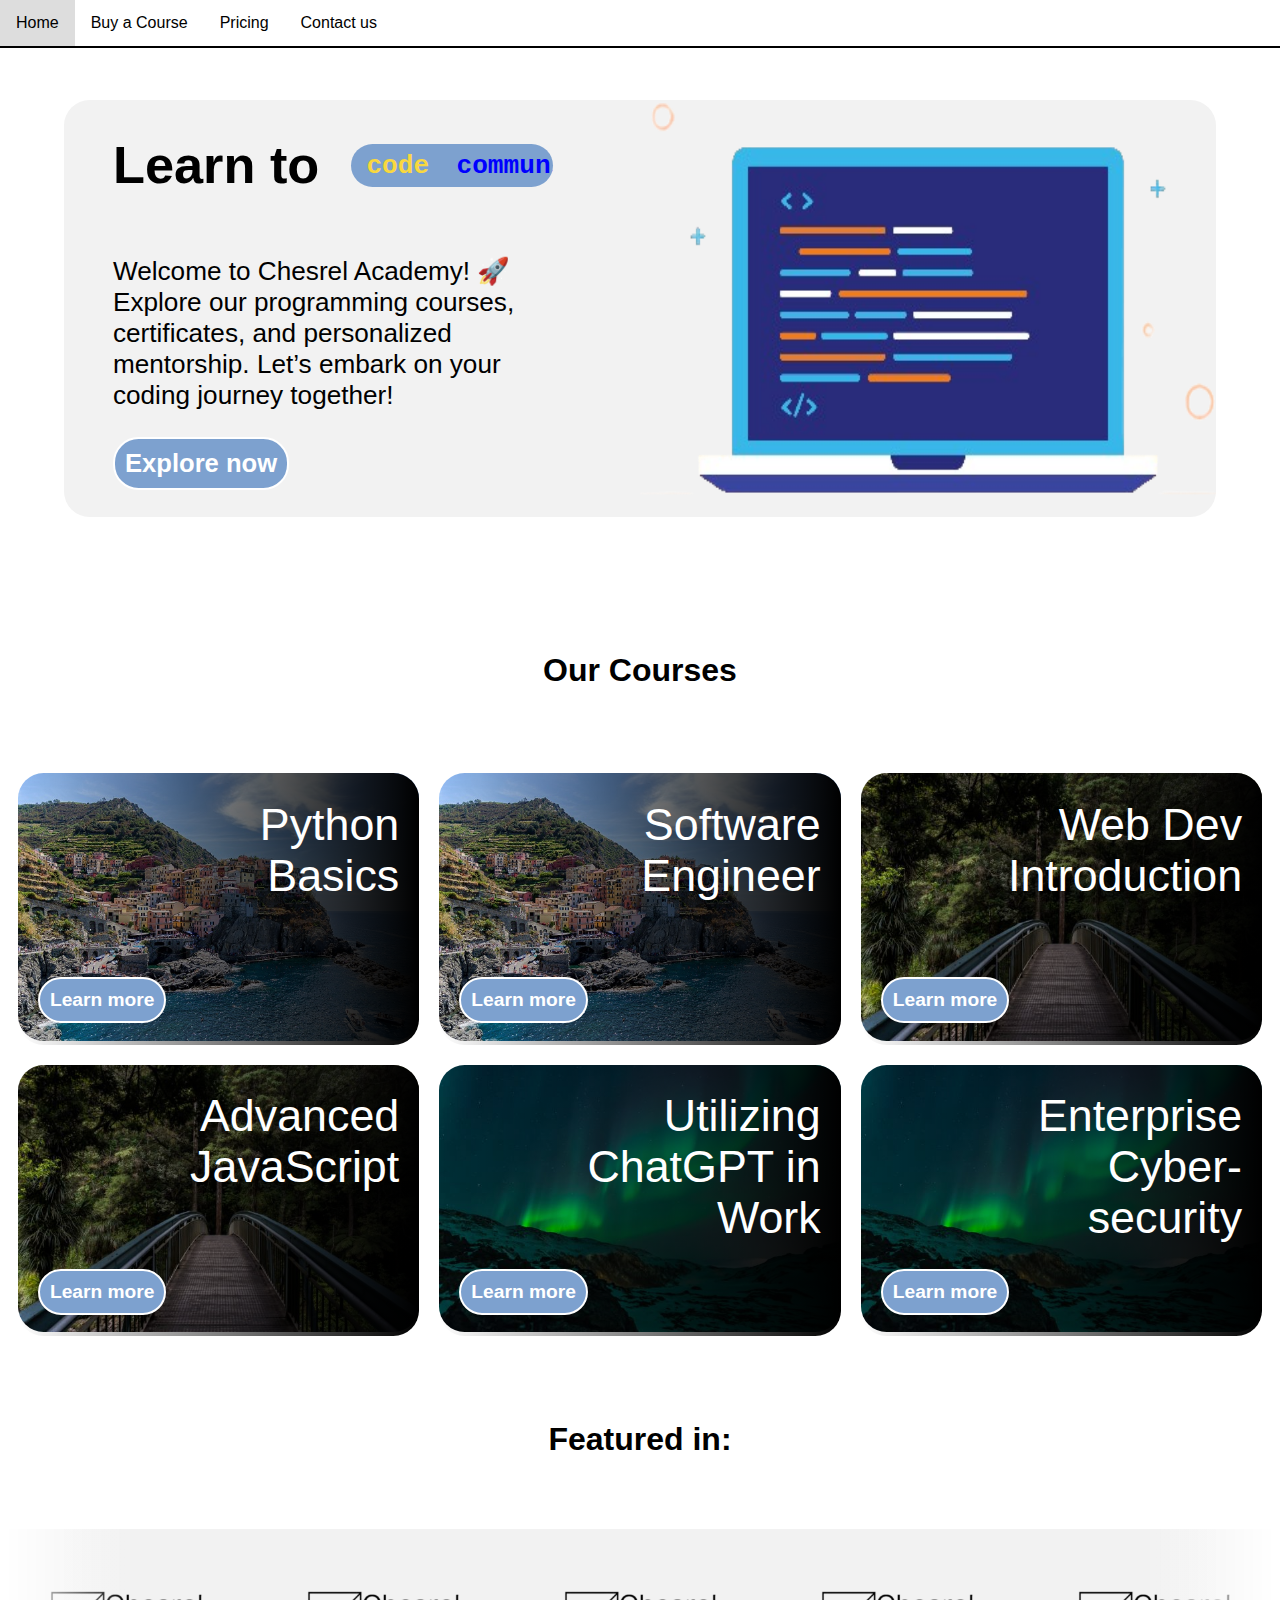
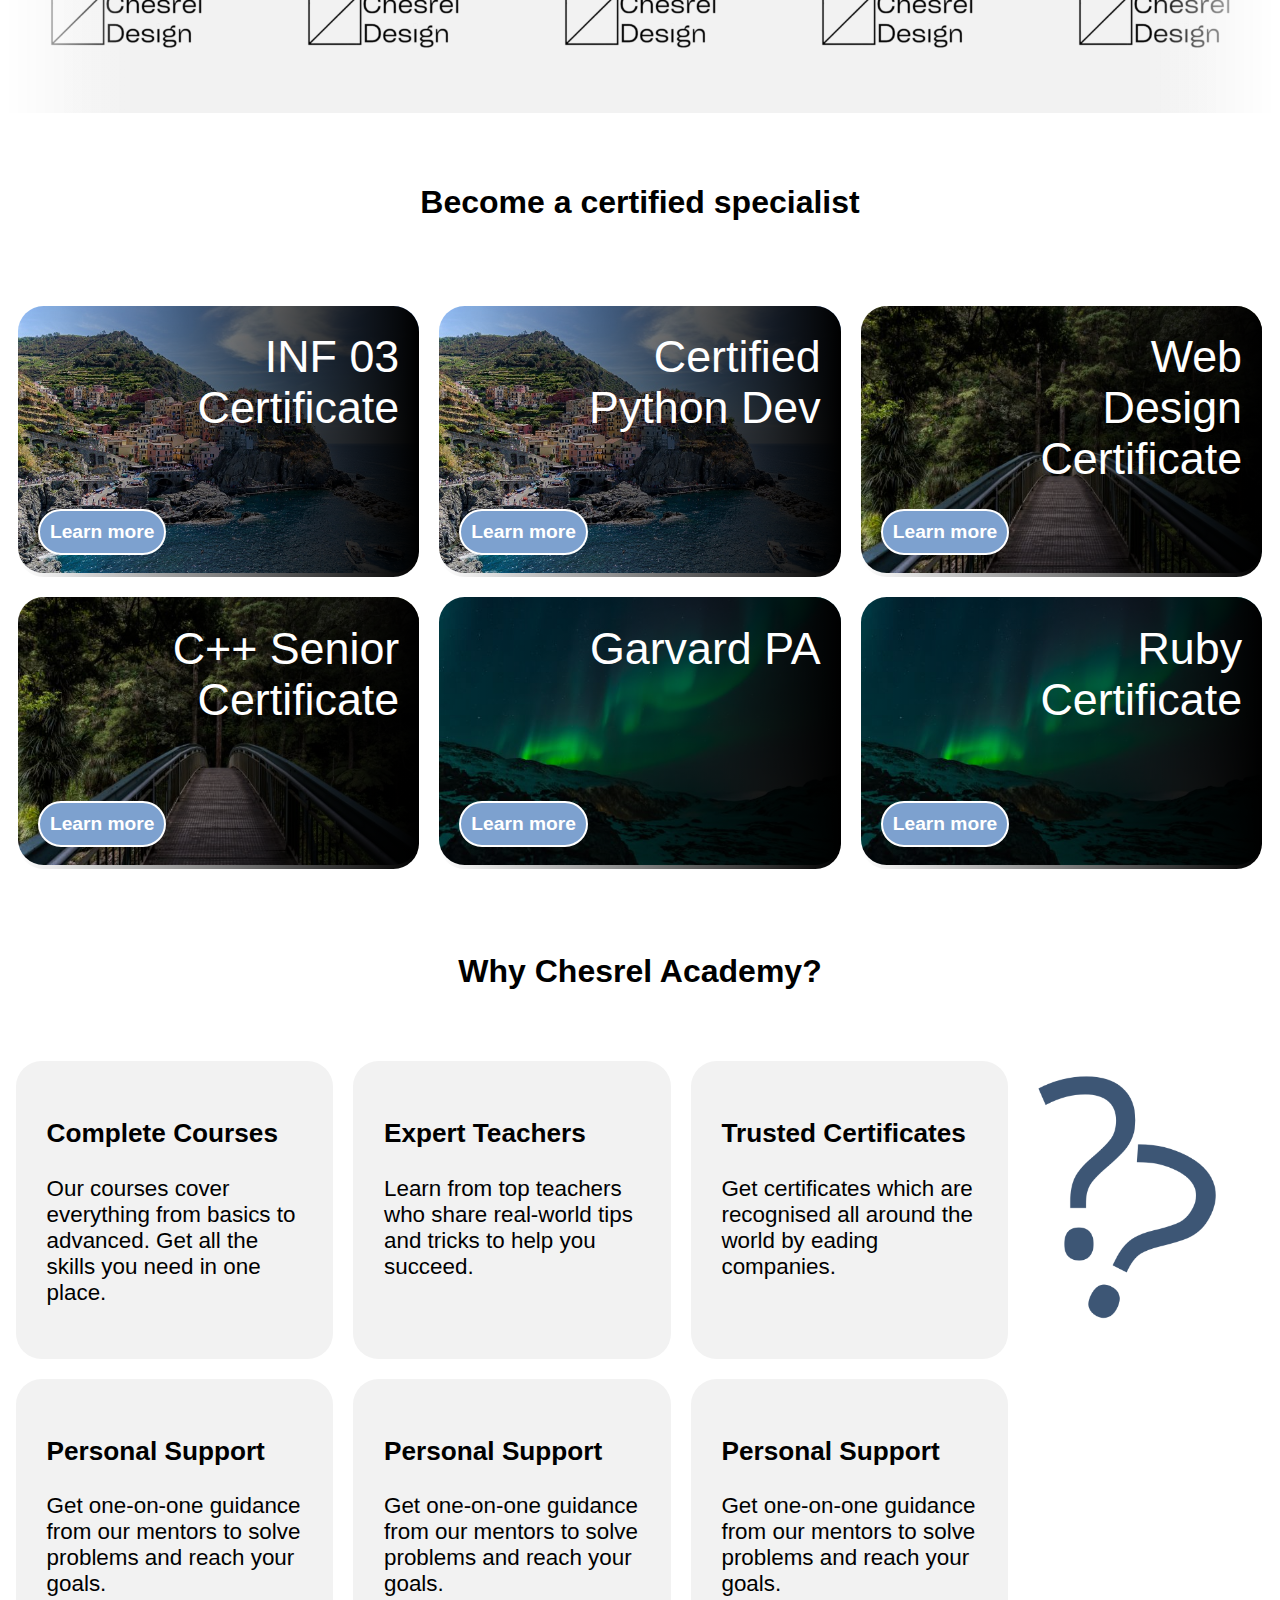
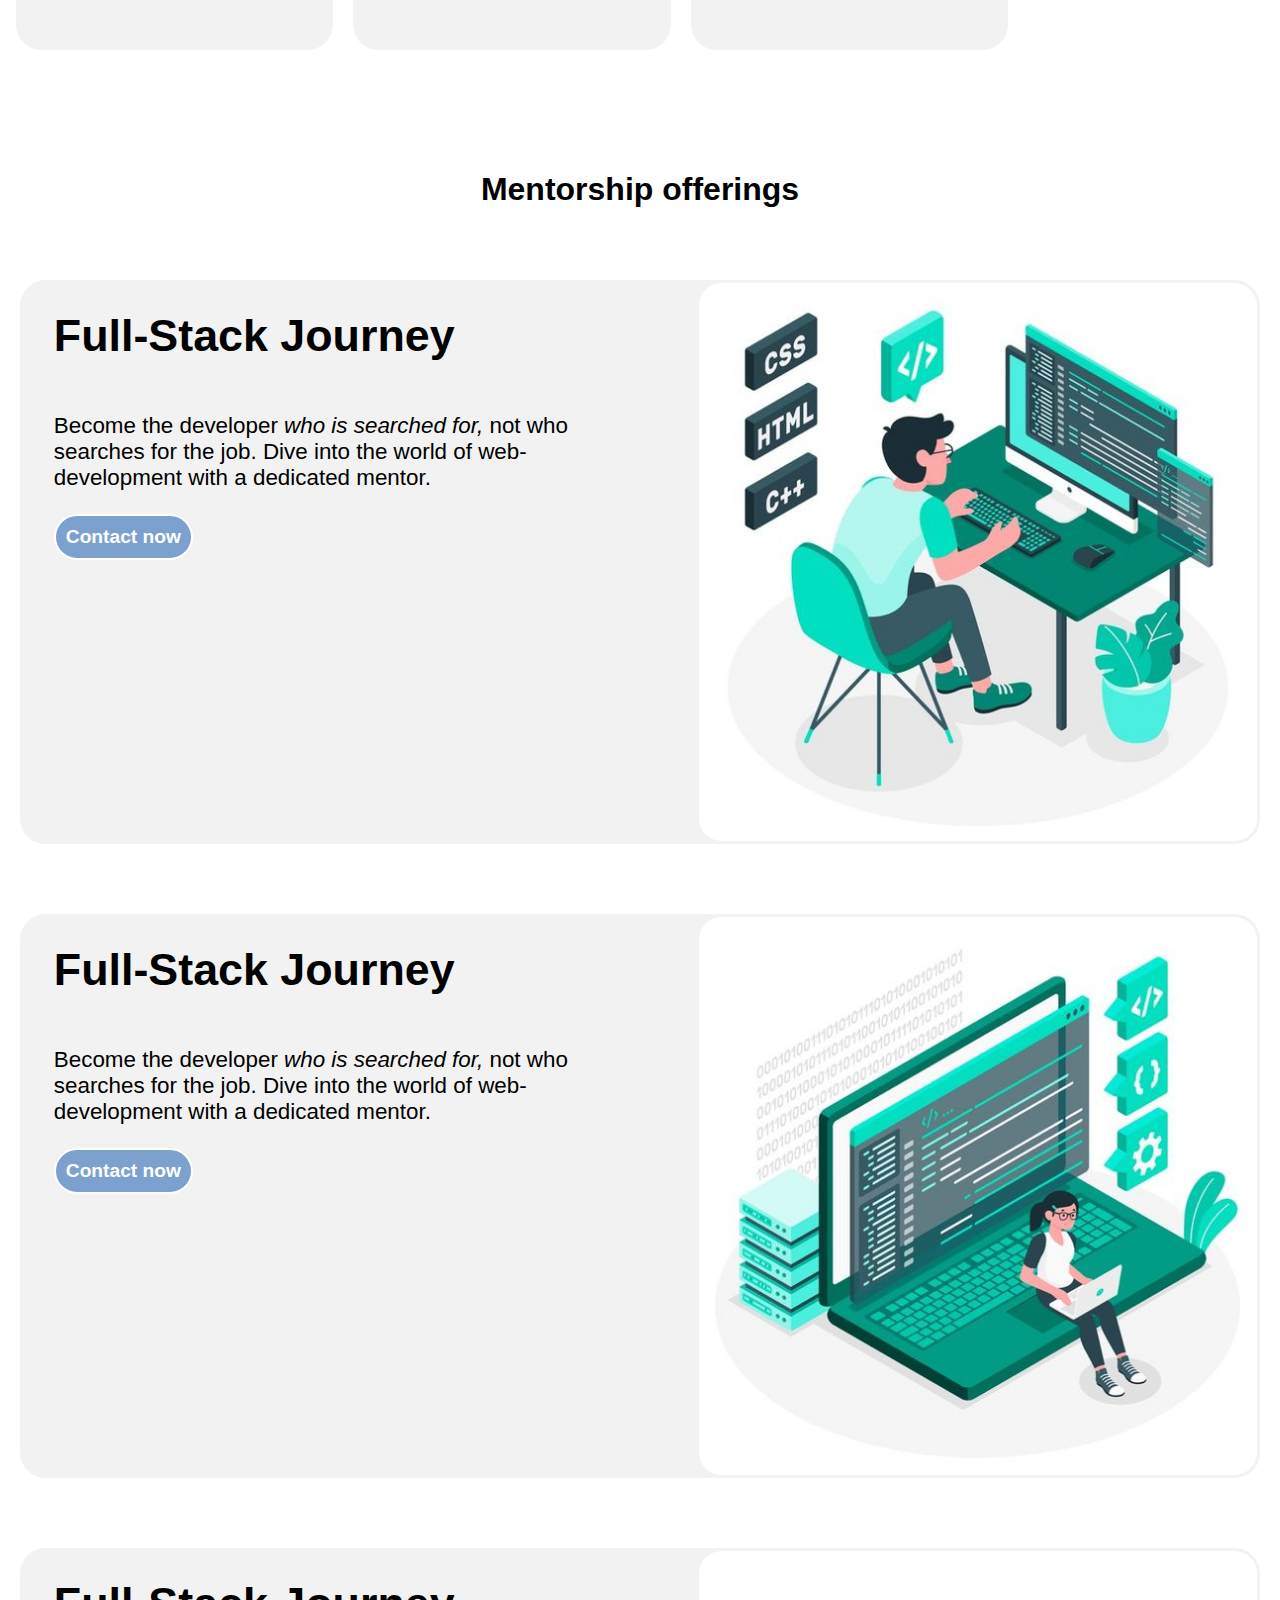
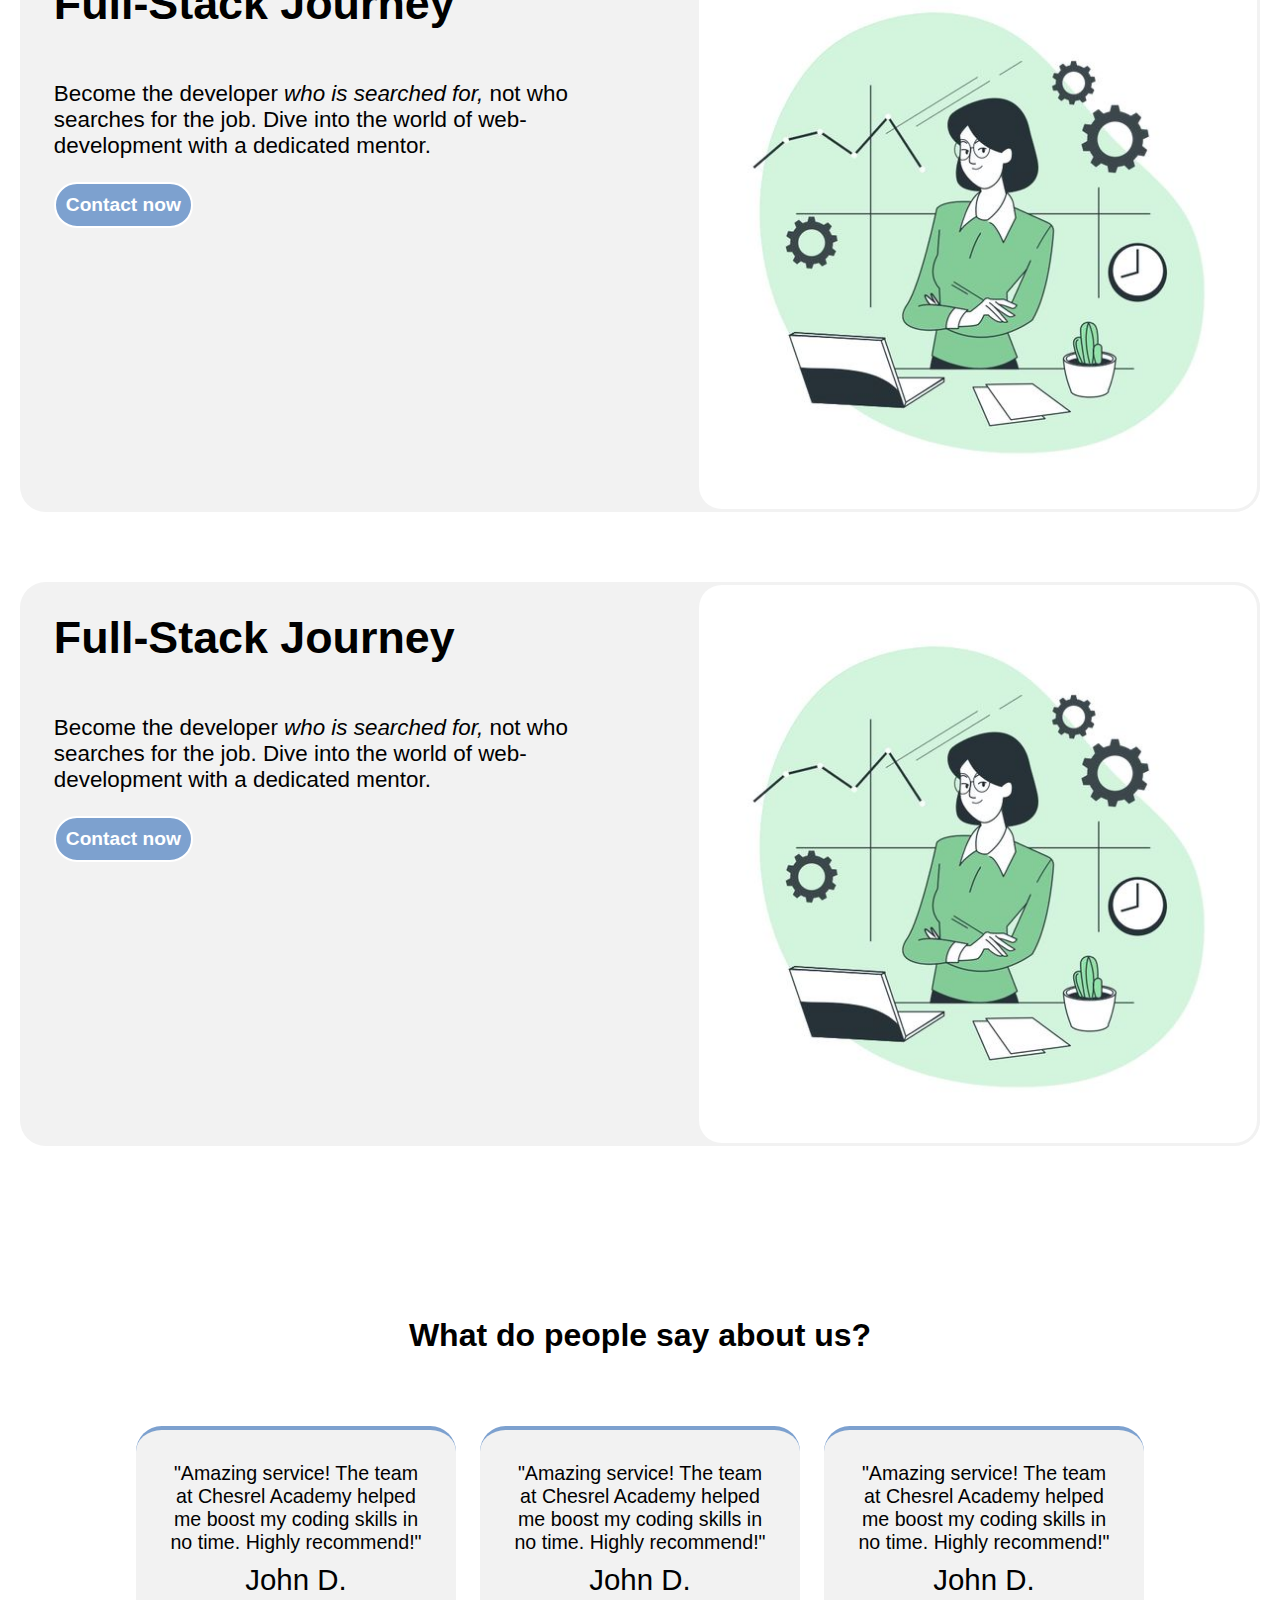
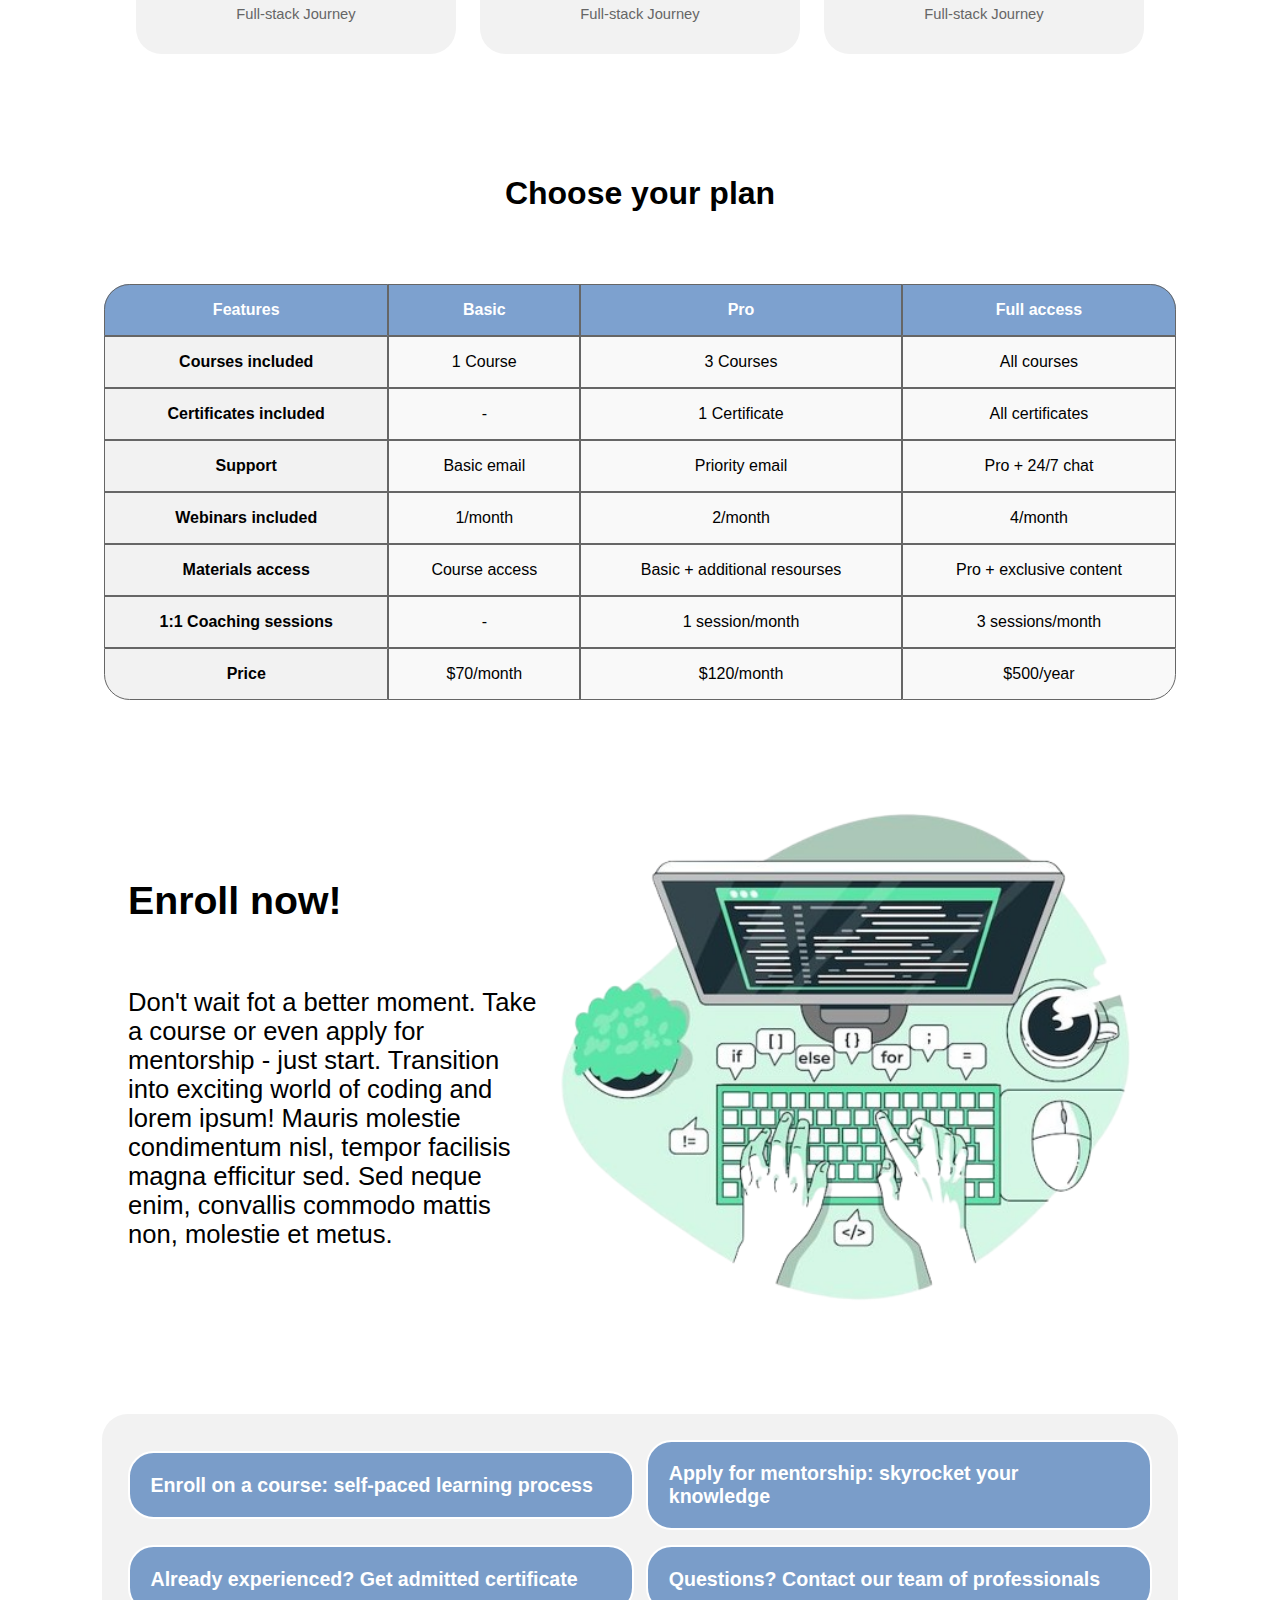
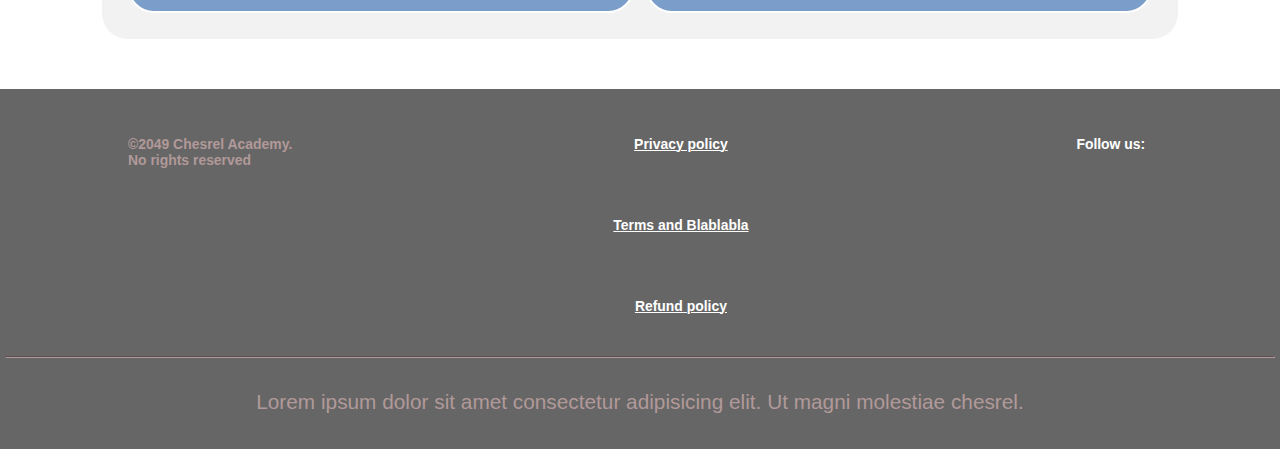
<file: index.html>
<!DOCTYPE html>
<html lang="en">
<head>
<meta charset="UTF-8">
<meta name="viewport" content="width=device-width, initial-scale=1.0">
<title>Chesrel Academy</title>
<link rel="stylesheet" href="https://cdnjs.cloudflare.com/ajax/libs/font-awesome/4.7.0/css/font-awesome.min.css">
<link rel="stylesheet" href="https://cdnjs.cloudflare.com/ajax/libs/font-awesome/6.5.2/css/all.min.css" integrity="sha512-SnH5WK+bZxgPHs44uWIX+LLJAJ9/2PkPKZ5QiAj6Ta86w+fsb2TkcmfRyVX3pBnMFcV7oQPJkl9QevSCWr3W6A==" crossorigin="anonymous" referrerpolicy="no-referrer" />
<link rel="stylesheet" href="project.css">
<link rel="stylesheet" href="contactpage.css">
<!--<link rel="stylesheet" href="gptresponsive.css">-->
</head>
<body>
  <div class="navbar">
    <a href="home.html">Home</a>
    <a href="product.html">Buy a Course</a>
    <a href="home.html#pricing">Pricing</a>
    <a href="contactpage.html">Contact us</a>
  </div>
  <div class="banner1"  style="margin-top: 100px;">
    <div class="b1wrap">
        <div class="learntoslideh1">
            <h1>Learn to &nbsp</h1>
            <div class="learntocont">
                <div class="learnto-slide">
                  <p style="color: #F9D83F">code</p>
                  <p style="color: #00ff">communicate</p>
                  <p style="color: #beeb66">network</p>
                  <p style="color: #FFF">be productive</p>
                </div>
                <div class="learnto-slide">
                    <p style="color: #F9D83F">code</p>
                    <p style="color: #00ff">communicate</p>
                    <p style="color: #beeb66">network</p>
                    <p style="color: #FFF">be productive</p>
                </div>
                <div class="learnto-slide">
                    <p style="color: #F9D83F">code</p>
                    <p style="color: #00ff">communicate</p>
                    <p style="color: #beeb66">network</p>
                    <p style="color: #FFF">be productive</p>
                </div>
                <div class="learnto-slide">
                    <p style="color: #F9D83F">code</p>
                    <p style="color: #00ff">communicate</p>
                    <p style="color: #beeb66">network</p>
                    <p style="color: #FFF">be productive</p>
                </div>
            </div>
        </div>
    
        <div class="banner1p">
            <p>Welcome to Chesrel Academy! 🚀 Explore our programming courses, certificates, and personalized mentorship. Let’s embark on your coding journey together!</p>
            
        </div> 
        <button class="b1button"><a href="product.html">Explore now</a></button>
    </div>
    <div class="banner1img">
        <img src="compb1.png">
    </div>
</div>



<div class="coursesh"><h1>Our Courses</h1></div>
<div class="gallery">
  <div class="gimg">
    <img src="course2.jpg" alt="Course 1">
    <div class="opcont">
      <button class="buttongimg"><a href="product.html">Learn more</a></button>
      <div class="gimgtext">Python Basics</div>
    </div>
  </div>
  <div class="gimg">
    <img src="course2.jpg" alt="Course 2">
    <div class="opcont">
      <button class="buttongimg"><a href="product.html">Learn more</a></button>
      <div class="gimgtext">Software Engineer</div>
    </div>
  </div>
  <div class="gimg">
    <img src="course3.jpg" alt="Course 3">
    <div class="opcont">
      <button class="buttongimg"><a href="product.html">Learn more</a></button>
      <div class="gimgtext">Web Dev Introduction</div>
    </div>
  </div>
  <div class="gimg">
    <img src="course3.jpg" alt="Course 4">
    <div class="opcont">
      <button class="buttongimg"><a href="product.html">Learn more</a></button>
      <div class="gimgtext">Advanced JavaScript</div>
    </div>
  </div>
  <div class="gimg">
    <img src="course4.jpg" alt="Course 5">
    <div class="opcont">
      <button class="buttongimg"><a href="product.html">Learn more</a></button>
      <div class="gimgtext">Utilizing ChatGPT in Work</div>
    </div>
  </div>
  <div class="gimg">
    <img src="course4.jpg" alt="Course 6">
    <div class="opcont">
      <button class="buttongimg"><a href="product.html">Learn more</a></button>
      <div class="gimgtext">Enterprise Cyber-<br>security</div>
    </div>
  </div>
</div>
<h1 style="text-align: center">Featured in:</h1>
<div class="logos">
 <div class="logo">
    <img src="chdebl.png">
    <img src="chdebl.png">
    <img src="chdebl.png">
    <img src="chdebl.png">
    <img src="chdebl.png">
    <img src="chdebl.png">
 </div>
 <div class="logo">
    <img src="chdebl.png">
    <img src="chdebl.png">
    <img src="chdebl.png">
    <img src="chdebl.png">
    <img src="chdebl.png">
    <img src="chdebl.png">
 </div>
</div>



<div class="coursesh"><h1>Become a certified specialist</h1></div>
<div class="gallery">
  <div class="gimg">
    <img src="course2.jpg" alt="Course 1">
    <div class="opcont">
      <button class="buttongimg"><a href="product.html">Learn more</a></button>
      <div class="gimgtext">INF 03 Certificate</div>
    </div>
  </div>
  <div class="gimg">
    <img src="course2.jpg" alt="Course 2">
    <div class="opcont">
      <button class="buttongimg"><a href="product.html">Learn more</a></button>
      <div class="gimgtext">Certified Python Dev</div>
    </div>
  </div>
  <div class="gimg">
    <img src="course3.jpg" alt="Course 3">
    <div class="opcont">
      <button class="buttongimg"><a href="product.html">Learn more</a></button>
      <div class="gimgtext">Web Design Certificate</div>
    </div>
  </div>
  <div class="gimg">
    <img src="course3.jpg" alt="Course 4">
    <div class="opcont">
      <button class="buttongimg"><a href="product.html">Learn more</a></button>
      <div class="gimgtext">C++ Senior Certificate</div>
    </div>
  </div>
  <div class="gimg">
    <img src="course4.jpg" alt="Course 5">
    <div class="opcont">
      <button class="buttongimg"><a href="product.html">Learn more</a></button>
      <div class="gimgtext">Garvard PA</div>  <!-- ? sign on hover garvard programming accreditation-->
    </div>
  </div>
  <div class="gimg">
    <img src="course4.jpg" alt="Course 6">
    <div class="opcont">
      <button class="buttongimg"><a href="product.html">Learn more</a></button>
      <div class="gimgtext">Ruby Certificate</div>
    </div>
  </div>
</div>


<div class="whyheading"> <h1>Why Chesrel Academy?</h1></div>
<div class="bannerwhycont">

  <div class="bannerwhy">   
    <div class="why">
      <h3>Complete Courses</h3>
      <p>Our courses cover everything from basics to advanced. Get all the skills you need in one place.</p>
    </div>
    <div class="why">
      <h3>Expert Teachers</h3>
      <p>Learn from top teachers who share real-world tips and tricks to help you succeed.</p>
    </div>
    <div class="why">
      <h3>Trusted Certificates</h3>
      <p>Get certificates which are recognised all around the world by eading companies.</p>
    </div>
    <div class="why">
      <h3>Personal Support</h3>
      <p>Get one-on-one guidance from our mentors to solve problems and reach your goals.</p>
    </div>
    <div class="why">
      <h3>Personal Support</h3>
      <p>Get one-on-one guidance from our mentors to solve problems and reach your goals.</p>
    </div>
    <div class="why">
      <h3>Personal Support</h3>
      <p>Get one-on-one guidance from our mentors to solve problems and reach your goals.</p>
    </div>
  </div>
  <div class="imgwhycont">
    <img src="why.png">
  </div>
</div> 



<div class="menth"> <h1>Mentorship offerings</h1></div>
<div class="mentcont">
 <div class="ment">
  <div class="menttext">
   <div class="mentheading"><h1>Full-Stack Journey</h1></div>
   <div class="mentp"><p>Become the developer <i>who is searched for,</i> not who searches for the job. Dive into the world of web-development with a dedicated mentor.</p></div>
   <button class="mentbutton"><a href="product.html">Contact now</a></button>
  </div>
  <img src="ment1.jpg">
 </div>
 <div class="ment">
  <div class="menttext">
   <div class="mentheading"><h1>Full-Stack Journey</h1></div>
   <div class="mentp"><p>Become the developer <i>who is searched for,</i> not who searches for the job. Dive into the world of web-development with a dedicated mentor.</p></div>
   <button class="mentbutton"><a href="product.html">Contact now</a></button>
  </div>
  <img src="ment2.jpg">
 </div>
 <div class="ment">
  <div class="menttext">
   <div class="mentheading"><h1>Full-Stack Journey</h1></div>
   <div class="mentp"><p>Become the developer <i>who is searched for,</i> not who searches for the job. Dive into the world of web-development with a dedicated mentor.</p></div>
   <button class="mentbutton"><a href="product.html">Contact now</a></button>
  </div>
  <img src="ment3.jpg">
 </div>
 <div class="ment">
  <div class="menttext">
   <div class="mentheading"><h1>Full-Stack Journey</h1></div>
   <div class="mentp"><p>Become the developer <i>who is searched for,</i> not who searches for the job. Dive into the world of web-development with a dedicated mentor.</p></div>
   <button class="mentbutton"><a href="product.html">Contact now</a></button>
  </div>
  <img src="ment3.jpg">
 </div>
</div>

<div class="testimh1"><h1>What do people say about us?</h1></div>
<div class="testimcont">
 <div class="testim">
  <div class="testimp">
   "Amazing service! The team at Chesrel Academy helped me boost my coding skills in no time. Highly recommend!"
  </div>
  <div class="testimname">
   John D.
  </div>
  <div class="purchase">
   Full-stack Journey
  </div>
 </div>

 <div class="testim">
  <div class="testimp">
   "Amazing service! The team at Chesrel Academy helped me boost my coding skills in no time. Highly recommend!"
  </div>
  <div class="testimname">
   John D.
  </div>
  <div class="purchase">
   Full-stack Journey
  </div>
 </div>

 <div class="testim">
  <div class="testimp">
   "Amazing service! The team at Chesrel Academy helped me boost my coding skills in no time. Highly recommend!"
  </div>
  <div class="testimname">
   John D.
  </div>
  <div class="purchase">
   Full-stack Journey
  </div>
 </div>
</div>
<div class="planh" id="pricing">
  <h1>Choose your plan</h1>
</div>
<div class="tableplan">
  <table>
    <thead>
        <tr>
              <th>Features</th>
              <th>Basic</th>
              <th>Pro</th>
              <th>Full access</th>
          </tr>
      </thead>
      <tbody>
          <tr>
              <td>Courses included</td>
              <td>1 Course</td>
              <td>3 Courses</td>
              <td>All courses</td>
          </tr>
          <tr>
              <td>Certificates included</td>
              <td>-</td>
              <td>1 Certificate</td>
              <td>All certificates</td>
          </tr>
          <tr>
              <td>Support</td>
              <td>Basic email</td>
              <td>Priority email</td>
              <td>Pro + 24/7 chat</td>
          </tr>
          <tr>
              <td>Webinars included</td>
              <td>1/month</td>
              <td>2/month</td>
              <td>4/month</td>
          </tr>
          <tr>
              <td>Materials access</td>
              <td>Course access</td>
              <td>Basic + additional resourses</td>
              <td>Pro + exclusive content</td>
          </tr>
          <tr>
              <td>1:1 Coaching sessions</td>
              <td>-</td>
              <td>1 session/month</td>
              <td>3 sessions/month</td>
          </tr>
          <tr>
              <td>Price</td>
              <td>$70/month</td>
              <td>$120/month</td>
              <td>$500/year</td>
          </tr>
      </tbody>
  </table>
</div>



<div class="ctacont">

  <div class="ctapicons">
    
    <div class="ctap">
      <p>Don't wait fot a better moment. Take a course or even apply for mentorship - just start. Transition into exciting world of coding and lorem ipsum! Mauris molestie condimentum nisl, tempor facilisis magna efficitur sed. Sed neque enim, convallis commodo mattis non, molestie et metus.</p>
      <div class="ctah"><h3>Enroll now!</h3></div>
    </div>
    <div class="ctaicons">
      <i class="fa-regular fa-hand-pointer fa-rotate-by" style="color: #7a9dc9; --fa-rotate-angle: 105deg;""></i>
      <i class="fa-regular fa-hand-pointer fa-rotate-90" style="color: #7a9dc9;"></i>
      <i class="fa-regular fa-hand-pointer fa-rotate-by" style="color: #7a9dc9; --fa-rotate-angle: 75deg;""></i>
    </div>
    <img src="pointedcomp.png">
  </div>
</div> 

<div class="ctainnercont">
    <div class="ctacard" style="  margin-bottom: 1vw"><a href="product.html">
      Enroll on a course: self-paced learning process</a>
      <i class="fa-solid fa-arrow-right" style="color: white;"></i>
    </div>
    <div class="ctacard" style="  margin-bottom: 1vw"><a href="product.html">
      Apply for mentorship: skyrocket your knowledge</a>
      <i class="fa-solid fa-arrow-right" style="color: white;"></i>
    </div>
    <div class="ctacard"><a href="product.html">
      Already experienced? Get admitted certificate</a>
      <i class="fa-solid fa-arrow-right" style="color: white;"></i>
      </div>
    <div class="ctacard"><a href="product.html">
      Questions? Contact our team of professionals</a>
      <i class="fa-solid fa-arrow-right" style="color: white;"></i>
      </div>
    </div>
</div>



<footer>
  <div class="footerc1">
    <div class="footerc1colcopy">
      <h6 style="color: #b19999">©2049 Chesrel Academy.<br> No rights reserved</h6>
    </div>
    <div class="footerc1col" style="color: white;text-decoration: underline; text-decoration-thickness: 0.5px;">
      <h6><a href="https://rickroll.it">Privacy policy</h6></a>
      <h6><a href="https://rickroll.it">Terms and Blablabla</h6></a>
      <h6><a href="https://rickroll.it">Refund policy</h6></a>
    </div>
    <div class="footerc1col" style="color: white">
      <h6>Follow us:</h6>
      <div class="footerfollow">
        <a href="https://rickroll.it"><i class="fa-brands fa-facebook" style="color: #7da1cf;"></i></a>
        <a href="https://rickroll.it"><i class="fa-brands fa-twitter" style="color: #7da1cf;"></i></a>
        <a href="https://rickroll.it"><i class="fa-brands fa-tiktok" style="color: #7da1cf;"></i></a>
      </div>
    </div>
  </div>
  <hr>
  <div class="footeripsum">
    <p>Lorem ipsum dolor sit amet consectetur adipisicing elit. Ut magni molestiae chesrel.</p>
  </div>
</footer>


</body>

</html>
</file>
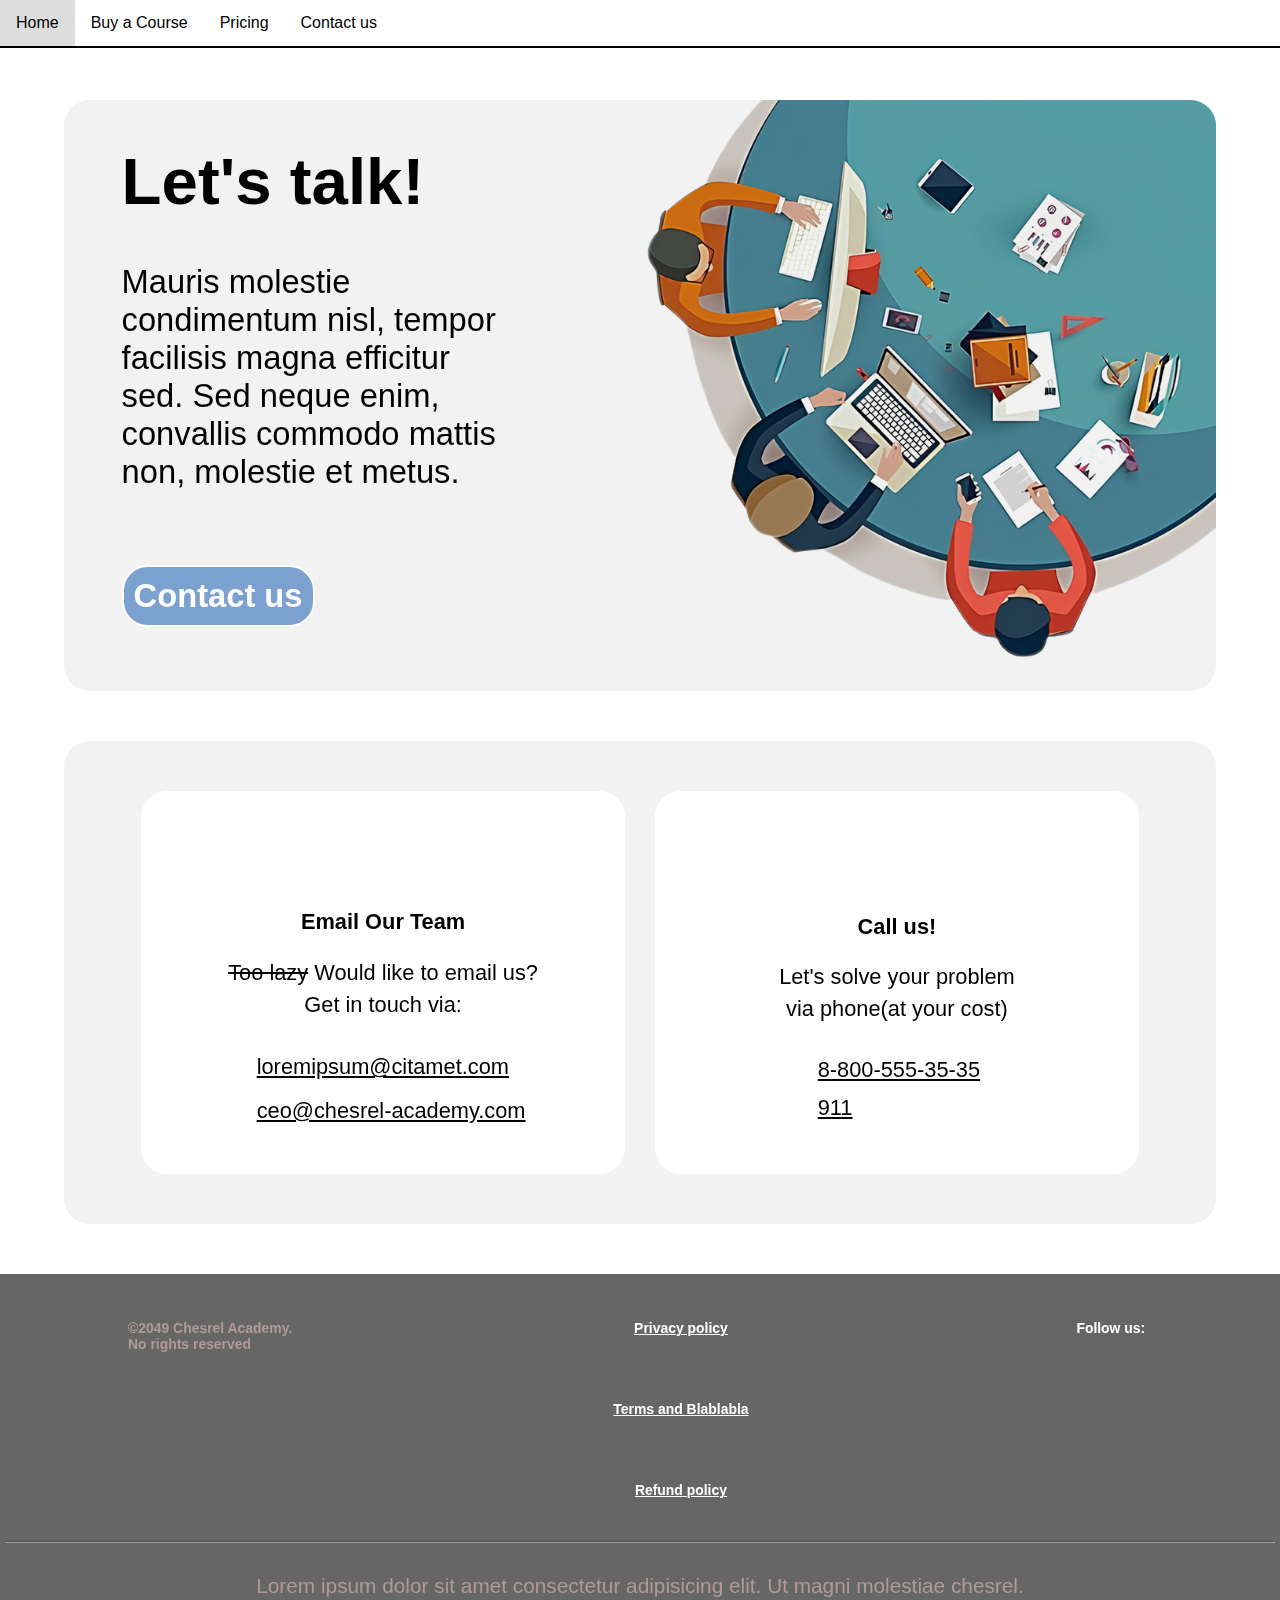
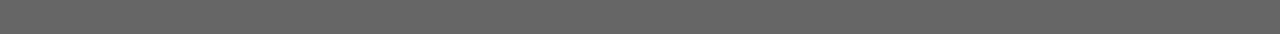
<file: contactpage.html>
<!DOCTYPE html>
<html lang="en">
<head>
    <meta charset="UTF-8">
    <meta name="viewport" content="width=device-width, initial-scale=1.0">
    <title>Contact</title>
    <link rel ="stylesheet" href = "contactpage.css">
    <link rel="stylesheet" href="https://cdnjs.cloudflare.com/ajax/libs/font-awesome/4.7.0/css/font-awesome.min.css">
    <link rel="stylesheet" href="https://cdnjs.cloudflare.com/ajax/libs/font-awesome/6.5.2/css/all.min.css" integrity="sha512-SnH5WK+bZxgPHs44uWIX+LLJAJ9/2PkPKZ5QiAj6Ta86w+fsb2TkcmfRyVX3pBnMFcV7oQPJkl9QevSCWr3W6A==" crossorigin="anonymous" referrerpolicy="no-referrer" />
    <link rel="stylesheet" href="project.css">
</head>
<body>
  <div class="navbar">
    <a href="home.html">Home</a>
    <a href="product.html">Buy a Course</a>
    <a href="home.html#pricing">Pricing</a>
    <a href="contactpage.html">Contact us</a>
</div>
    <div class="contactbanner">
        <div class="contacttext">
            <div class="contacth"><h1>Let's talk!</h1></div>
            <div class="contactp">Mauris molestie condimentum nisl, tempor facilisis magna efficitur sed. Sed neque enim, convallis commodo mattis non, molestie et metus.</div>
            <div class="contactbutton">Contact us</div>
        </div>
        <div class="contactimg">
            <img src="contacttable.png">
        </div>
    </div>

    <div class="howtocont"> 
        <div class="howto"> <!--email-->
            <div class="howicon"><i class="fa-solid fa-envelope fa-4x" style="color: #7da1cf;"></i></div>
            <h5>Email Our Team</h5>
            <p><s>Too lazy</s> Would like to email us?<br> Get in touch via:</p>
            <ul class="fa-ul">
                <li><i class="fa-solid fa-envelope" style="color: #7da1cf;"></i><a href="mailto:loremipsum@citamet.com"><p>loremipsum@citamet.com</a></p></li>
                <li><i class="fa-solid fa-envelope" style="color: #7da1cf;"></i><a href="mailto:ceo@chesrel-academy.com"><p>ceo@chesrel-academy.com</a></p></li>
            </ul>
        </div>
        <div class="howto"> <!--phone-->
            <div class="howicon"><i class="fa-solid fa-phone-flip fa-4x" style="color: #7da1cf;"></i></div>
            <h5>Call us!</h5>
            <p>Let's solve your problem<br> via phone(at your cost)</p>
            <ul class="fa-ul">
                <li><i class="fa-solid fa-phone-flip" style="color: #7da1cf;"></i><a href="tel:88005553535"><p>8-800-555-35-35</a></p></li>
                <li><i class="fa-solid fa-phone-flip" style="color: #7da1cf;"></i><a href="tel:911"><p>911</a></p></li>
            </ul>
        </div>
    </div>
    <footer>
        <div class="footerc1">
          <div class="footerc1colcopy">
            <h6 style="color: #b19999">©2049 Chesrel Academy.<br> No rights reserved</h6>
          </div>
          <div class="footerc1col" style="color: white;text-decoration: underline; text-decoration-thickness: 0.5px;">
            <h6><a href="https://rickroll.it">Privacy policy</h6></a>
            <h6><a href="https://rickroll.it">Terms and Blablabla</h6></a>
            <h6><a href="https://rickroll.it">Refund policy</h6></a>
          </div>
          <div class="footerc1col" style="color: white">
            <h6>Follow us:</h6>
            <div class="footerfollow">
              <a href="https://rickroll.it"><i class="fa-brands fa-facebook" style="color: #7da1cf;"></i></a>
              <a href="https://rickroll.it"><i class="fa-brands fa-twitter" style="color: #7da1cf;"></i></a>
              <a href="https://rickroll.it"><i class="fa-brands fa-tiktok" style="color: #7da1cf;"></i></a>
            </div>
          </div>
        </div>
        <hr>
        <div class="footeripsum">
          <p>Lorem ipsum dolor sit amet consectetur adipisicing elit. Ut magni molestiae chesrel.</p>
        </div>
      </footer>
</body>
</html>
</file>
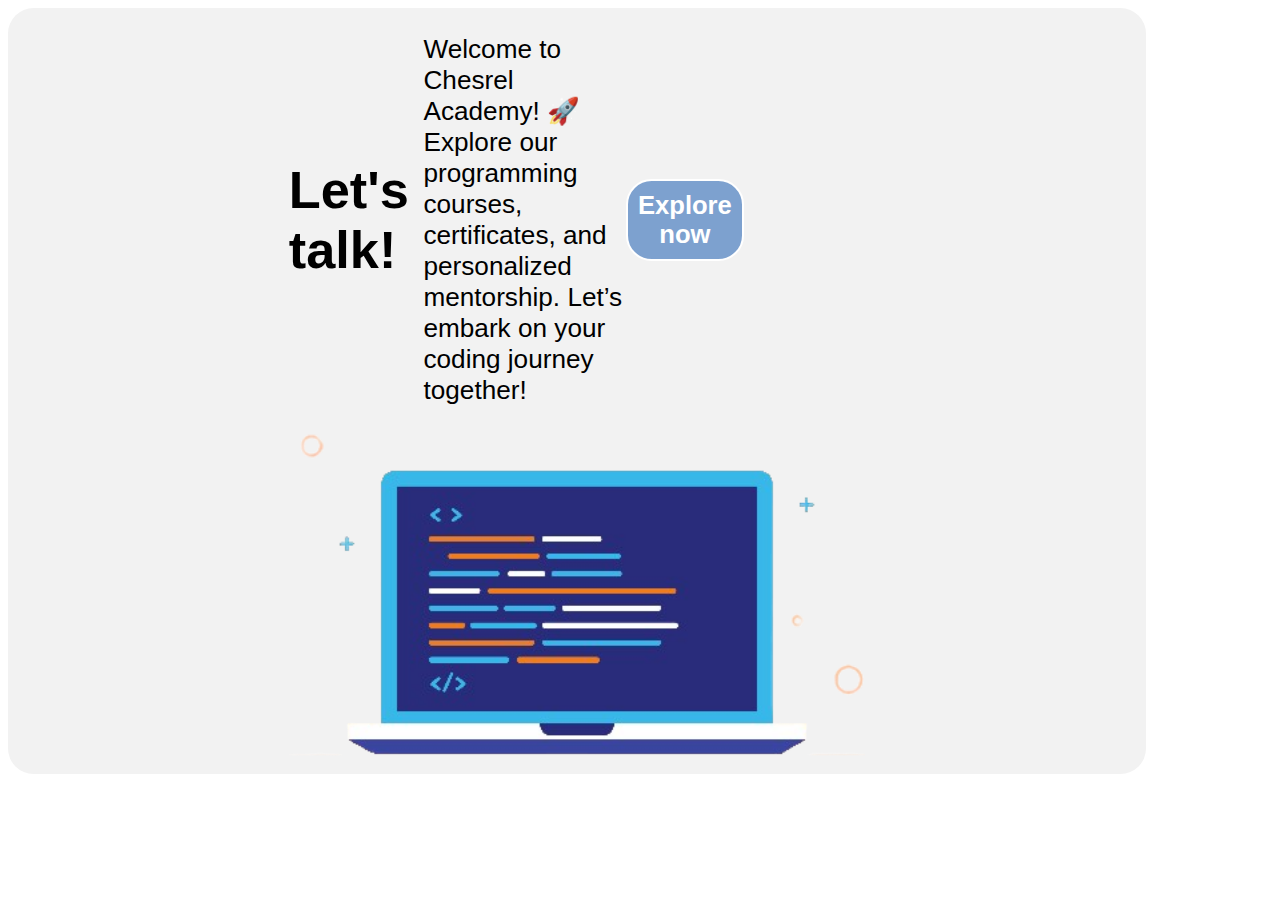
<file: learnto.html>
<!DOCTYPE html>
<html lang="en">
<head>
    <meta charset="UTF-8">
    <meta name="viewport" content="width=device-width, initial-scale=1.0">
    <title>Document</title>
    <style>
body {
    font-family: Arial, sans-serif;
}
.banner1 {
    display: flex;
    width: 90%;
    background-color: #f2f2f2;
    border-radius: 2vw;
    justify-content: center;
    height: fit-content;
    align-self: center;
}

.learntoslideh1 {
    display: flex;
    align-items: center;
    height: min-content;
    width: 80%;
    justify-content: flex-start;
    
}


.learntoslideh1, .banner1p, .learnto-slide {
    font-size: calc(1.2vw + 1.2vh);
}

.banner1p {
    width: 80%;
}

.banner1img {
    display: flex;
    width: 45vw;
    height: auto;
}

.banner1img img {
    width: 100%;
    height: auto;
}

.b1wrap {
    display: flex;
    flex-wrap: wrap;
    width: 50%;
    flex-direction: column;
    align-content: center;
}


.b1button {
    background-color: #7DA1CF;
    border-radius: 2vw;
    /*position: absolute;
    left: 5%;
    bottom: 8%; */
    color: white;
    font-size: 2vw;
    padding: 10px;
    cursor: pointer;
    font-weight: bold;
    border: solid 2px white;
    width:fit-content;
}

.b1button:hover {
    background-color: #496484;
}

.learntocont {          
  background-color: #7da1cf;
  
  overflow: hidden;
  white-space: nowrap;
  width: 12vw;
  border-radius: 2vw;
  height: 4.75vh;
  align-items: center;
}


.learnto-slide {
  animation: 5s slide infinite linear;
  display: inline-block;
  /*margin-top: 0.5vw;
  margin-bottom: 0.5vw; */
  line-height: 0;
}

@keyframes slide {
  from {
    transform: translateX(-100%);
  }
  to {
    transform: translateX(0);
  }
}
.learnto-slide p {
  display: inline-block;
  margin: 10px;
  font-weight: bold;
  font-family: Courier;
}

</style>
</head>
<body>

    <div class="banner1">
        <div class="b1wrap">
            <div class="learntoslideh1">
                <h1>Let's talk!</h1>
                

            <div class="banner1p">
                <p>Welcome to Chesrel Academy! 🚀 Explore our programming courses, certificates, and personalized mentorship. Let’s embark on your coding journey together!</p>
                
            </div> 
            <button class="b1button">Explore now</button>
        </div>
        <div class="banner1img">
            <img src="compb1.png">
        </div>
    </div>
</file>
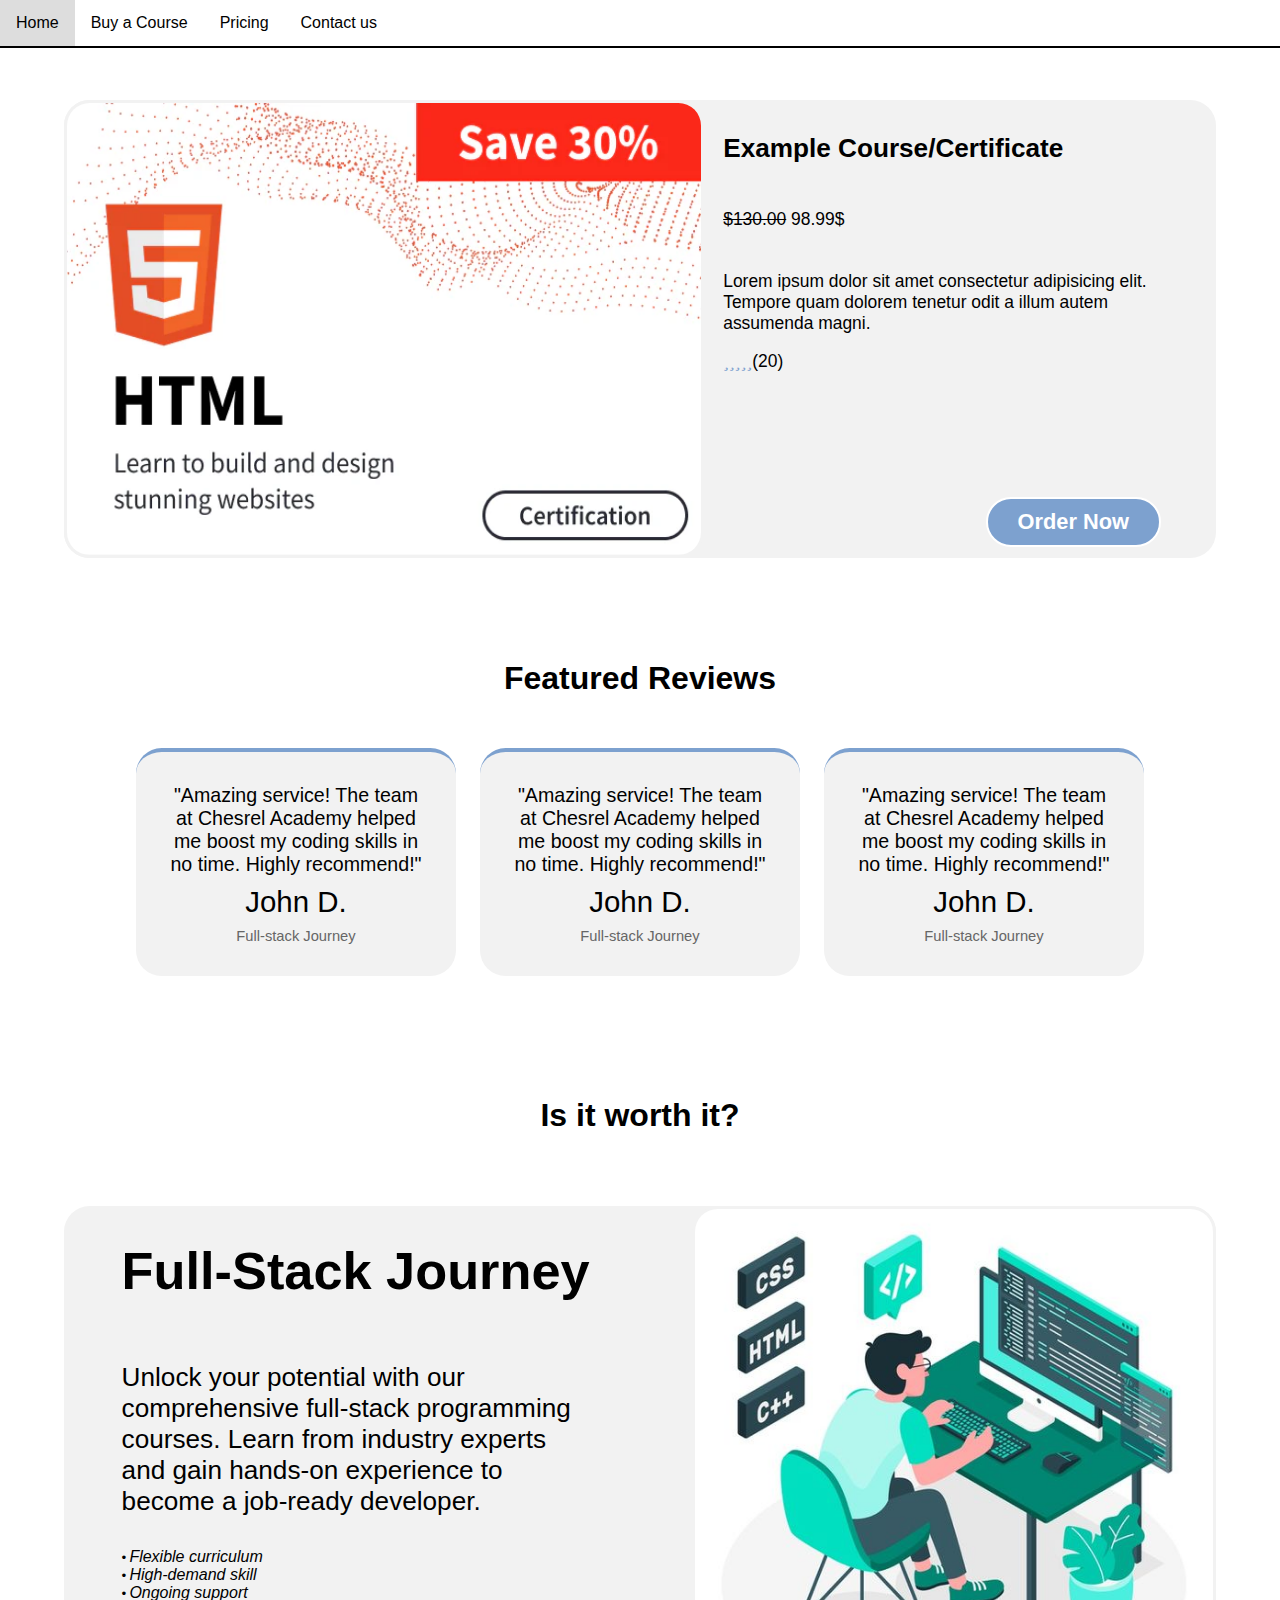
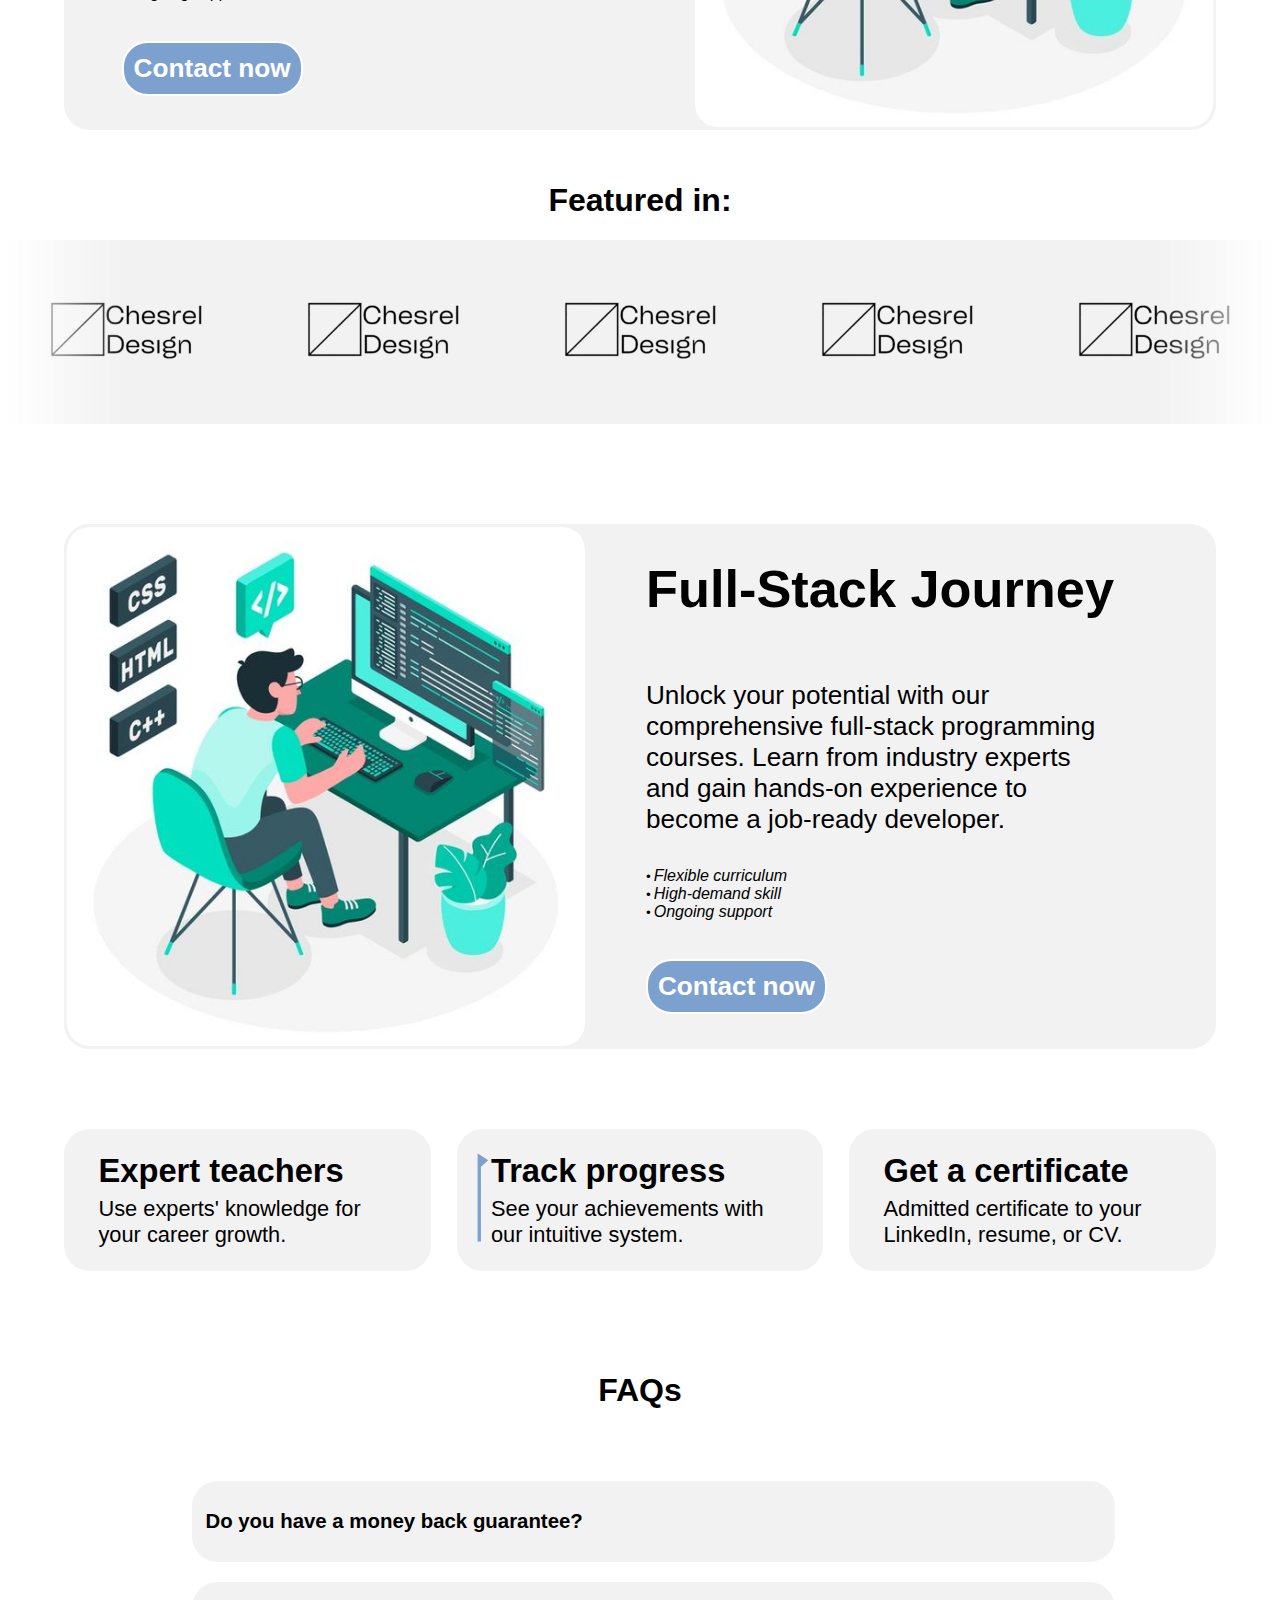
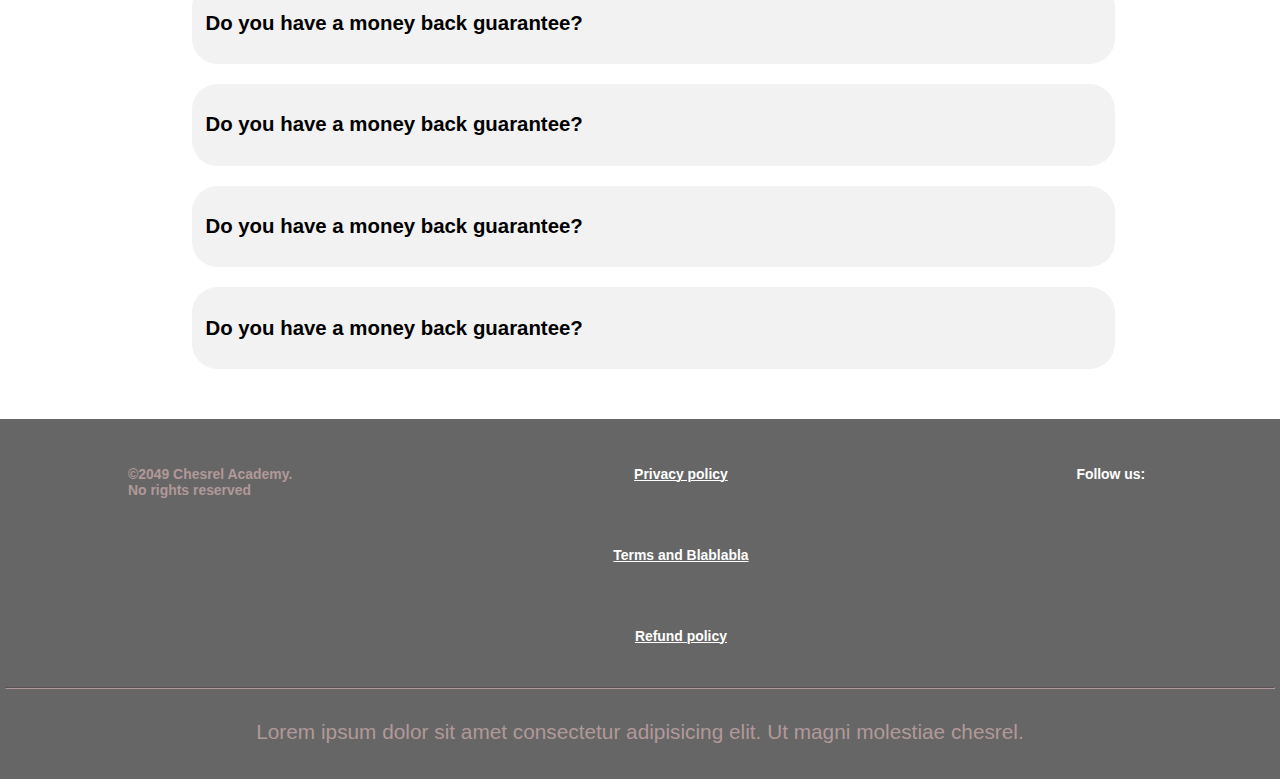
<file: product.html>
<!DOCTYPE html>
<html lang="en">
<head>
    <meta charset="UTF-8">
    <meta name="viewport" content="width=device-width, initial-scale=1.0">
    <title>Document</title>
    <link rel="stylesheet" href="product.css">
    <link rel="stylesheet" href="https://cdnjs.cloudflare.com/ajax/libs/font-awesome/4.7.0/css/font-awesome.min.css">
    <link rel="stylesheet" href="https://cdnjs.cloudflare.com/ajax/libs/font-awesome/6.5.2/css/all.min.css" integrity="sha512-SnH5WK+bZxgPHs44uWIX+LLJAJ9/2PkPKZ5QiAj6Ta86w+fsb2TkcmfRyVX3pBnMFcV7oQPJkl9QevSCWr3W6A==" crossorigin="anonymous" referrerpolicy="no-referrer" />
    <link rel="stylesheet" href="project.css">
</head>
<body>
    <div class="navbar">
        <a href="home.html">Home</a>
        <a href="product.html">Buy a Course</a>
        <a href="home.html#pricing">Pricing</a>
        <a href="contactpage.html">Contact us</a>
    </div>
    <div class="productwelc" style="margin-top: 100px;">
        <div class="productimg">
            <img src="course.webp">
        </div>
        <div class="producttext">
            <h2>Example Course/Certificate</h2>
            <h4 style="font-weight: lighter ;"><s>$130.00</s> 98.99$</h4>
            <p>Lorem ipsum dolor sit amet consectetur adipisicing elit. Tempore quam dolorem tenetur odit a illum autem assumenda magni.</p>
            <div class="productrating">
                <i class="fa-solid fa-star" style="color: #7da1cf;"></i>
                <i class="fa-solid fa-star" style="color: #7da1cf;"></i>
                <i class="fa-solid fa-star" style="color: #7da1cf;"></i>
                <i class="fa-solid fa-star" style="color: #7da1cf;"></i>
                <i class="fa-solid fa-star" style="color: #7da1cf;"></i><p>(20)</p>
            </div>
            <button class="productbutton">Order Now</button>
        </div>
    </div>
    <div class="testimh1" style="margin-bottom: 30px;"><h1>Featured Reviews</h1></div>
<div class="testimcont">
 <div class="testim">
  <div class="testimp">
   "Amazing service! The team at Chesrel Academy helped me boost my coding skills in no time. Highly recommend!"
  </div>
  <div class="testimname">
   John D.
  </div>
  <div class="purchase">
   Full-stack Journey
  </div>
 </div>

 <div class="testim">
  <div class="testimp">
   "Amazing service! The team at Chesrel Academy helped me boost my coding skills in no time. Highly recommend!"
  </div>
  <div class="testimname">
   John D.
  </div>
  <div class="purchase">
   Full-stack Journey
  </div>
 </div>

 <div class="testim">
  <div class="testimp">
   "Amazing service! The team at Chesrel Academy helped me boost my coding skills in no time. Highly recommend!"
  </div>
  <div class="testimname">
   John D.
  </div>
  <div class="purchase">
   Full-stack Journey
  </div>
 </div>
</div>

<div class="benefith"> <h1>Is it worth it?</h1></div>
<div class="benefitcont" style="margin-bottom: 30px;">
    <div class="benefit">
        <div class="benefittext">
            <div class="benefitph">
                <div class="benefitheading"><h1>Full-Stack Journey</h1></div>
                <div class="benefitp"><p>Unlock your potential with our comprehensive full-stack programming courses. Learn from industry experts and gain hands-on experience to become a job-ready developer.</p></div>
            </div>
            <div class="benefitul">
                <ul>
                    <li>Flexible curriculum</li>
                    <li>High-demand skill</li>
                    <li>Ongoing support</li>
                </ul>
            </div>
            <button class="benefitbutton">Contact now</button>
        </div>
        <img src="ment1.jpg">
    </div>
</div>
<h1 style="text-align: center">Featured in:</h1>
<div class="logos">
 <div class="logo">
    <img src="chdebl.png">
    <img src="chdebl.png">
    <img src="chdebl.png">
    <img src="chdebl.png">
    <img src="chdebl.png">
    <img src="chdebl.png">
 </div>
 <div class="logo">
    <img src="chdebl.png">
    <img src="chdebl.png">
    <img src="chdebl.png">
    <img src="chdebl.png">
    <img src="chdebl.png">
    <img src="chdebl.png">
 </div>
</div>
<div class="benefitcont" style="margin-top: 100px;">
    <div class="benefit">
        <img src="ment1.jpg">
        <div class="benefittext">
            <div class="benefitph">
                <div class="benefitheading"><h1>Full-Stack Journey</h1></div>
                <div class="benefitp"><p>Unlock your potential with our comprehensive full-stack programming courses. Learn from industry experts and gain hands-on experience to become a job-ready developer.</p></div>
            </div>
            <div class="benefitul">
                <ul>
                    <li>Flexible curriculum</li>
                    <li>High-demand skill</li>
                    <li>Ongoing support</li>
                </ul>
            </div>
            <button class="benefitbutton">Contact now</button>
        </div>
    </div>
</div>

<div class="iconbanner">
    <div class="icon">
        <i class="fa-solid fa-user-large fa-5x" style="color: #7da1cf;"></i>
        <div class="icontext">
            <h5>Expert teachers</h5>
            <p>Use experts' knowledge for your career growth.</p>
        </div>
    </div>
    <div class="icon">
        <i class="fa-solid fa-check fa-5x" style="color: #7da1cf;"></i>
        <div class="icontext">
            <h5>Track progress</h5>
            <p>See your achievements with our intuitive system.</p>
        </div>
    </div>
    <div class="icon">
        <i class="fa-solid fa-award fa-5x" style="color: #7da1cf;"></i>
        <div class="icontext">
            <h5>Get a certificate</h5>
            <p>Admitted certificate to your LinkedIn, resume, or CV.</p>
        </div>
    </div>   
</div>

<div class="faqh1"><h1>FAQs</h1></div>
<div class="faqcont">
    <div class="faq">
       <div class="faqq"><h3>Do you have a money back guarantee?</h3><i class="fa-solid fa-chevron-down fa-lg" style="color: #7da1cf; margin-left: 5px;"> </i></div>
        <div class="faqanswer"><p>Yes! If you are not satisfied with your purchase on W3Schools Campus, you can get your money back within 14 days from the day of your purchase. It's simple. If you are not 100% satisfied with the course, you can get your money back, as long as no exam attempts are used</p></div>
    </div>
    <div class="faq">
        <div class="faqq"><h3>Do you have a money back guarantee?</h3><i class="fa-solid fa-chevron-down fa-lg" style="color: #7da1cf; margin-left: 5px;"> </i></div>
         <div class="faqanswer"><p>Yes! If you are not satisfied with your purchase on W3Schools Campus, you can get your money back within 14 days from the day of your purchase. It's simple. If you are not 100% satisfied with the course, you can get your money back, as long as no exam attempts are used</p></div>
     </div>
     <div class="faq">
        <div class="faqq"><h3>Do you have a money back guarantee?</h3><i class="fa-solid fa-chevron-down fa-lg" style="color: #7da1cf; margin-left: 5px;"> </i></div>
         <div class="faqanswer"><p>Yes! If you are not satisfied with your purchase on W3Schools Campus, you can get your money back within 14 days from the day of your purchase. It's simple. If you are not 100% satisfied with the course, you can get your money back, as long as no exam attempts are used</p></div>
     </div>
     <div class="faq">
        <div class="faqq"><h3>Do you have a money back guarantee?</h3><i class="fa-solid fa-chevron-down fa-lg" style="color: #7da1cf; margin-left: 5px;"> </i></div>
         <div class="faqanswer"><p>Yes! If you are not satisfied with your purchase on W3Schools Campus, you can get your money back within 14 days from the day of your purchase. It's simple. If you are not 100% satisfied with the course, you can get your money back, as long as no exam attempts are used</p></div>
     </div>
     <div class="faq">
        <div class="faqq"><h3>Do you have a money back guarantee?</h3><i class="fa-solid fa-chevron-down fa-lg" style="color: #7da1cf; margin-left: 5px;"> </i></div>
         <div class="faqanswer"><p>Yes! If you are not satisfied with your purchase on W3Schools Campus, you can get your money back within 14 days from the day of your purchase. It's simple. If you are not 100% satisfied with the course, you can get your money back, as long as no exam attempts are used</p></div>
     </div>
</div>
<footer>
    <div class="footerc1">
      <div class="footerc1colcopy">
        <h6 style="color: #b19999">©2049 Chesrel Academy.<br> No rights reserved</h6>
      </div>
      <div class="footerc1col" style="color: white;text-decoration: underline; text-decoration-thickness: 0.5px;">
        <h6><a href="https://rickroll.it">Privacy policy</h6></a>
        <h6><a href="https://rickroll.it">Terms and Blablabla</h6></a>
        <h6><a href="https://rickroll.it">Refund policy</h6></a>
      </div>
      <div class="footerc1col" style="color: white">
        <h6>Follow us:</h6>
        <div class="footerfollow">
          <a href="https://rickroll.it"><i class="fa-brands fa-facebook" style="color: #7da1cf;"></i></a>
          <a href="https://rickroll.it"><i class="fa-brands fa-twitter" style="color: #7da1cf;"></i></a>
          <a href="https://rickroll.it"><i class="fa-brands fa-tiktok" style="color: #7da1cf;"></i></a>
        </div>
      </div>
    </div>
    <hr>
    <div class="footeripsum">
      <p>Lorem ipsum dolor sit amet consectetur adipisicing elit. Ut magni molestiae chesrel.</p>
    </div>
  </footer>
<script>
    document.addEventListener("DOMContentLoaded", function() {
    // Select all faq elements
    const faqs = document.querySelectorAll('.faq');

    faqs.forEach(faq => {
        // Add click event listener to the faq question
        const question = faq.querySelector('.faqq');
        question.addEventListener('click', function() {
            // Toggle active class on the faq element
            faq.classList.toggle('active');
        });
    });
});
</script>
</body>
</html>
</file>
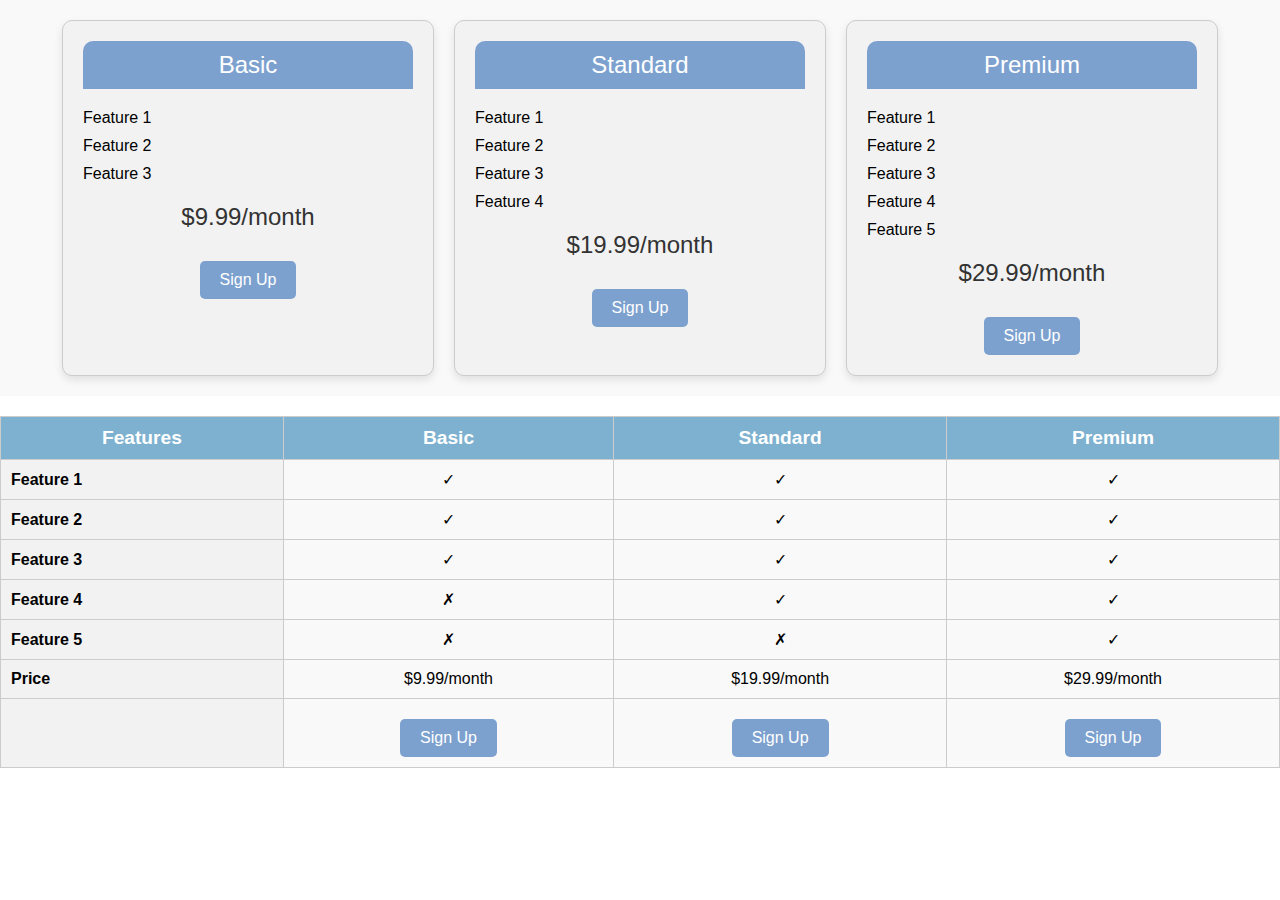
<file: test.html>
<!DOCTYPE html>
<html lang="en">
<head>
<meta charset="UTF-8">
<meta name="viewport" content="width=device-width, initial-scale=1.0">
<title>Choose Your Plan</title>
<style>
  body {
    font-family: Arial, sans-serif;
    margin: 0;
    padding: 0;
  }

  .plans {
    display: flex;
    justify-content: center;
    gap: 20px;
    padding: 20px;
    background-color: #f9f9f9;
  }

  .plan {
    background-color: #f2f2f2;
    border: 1px solid #ccc;
    border-radius: 10px;
    padding: 20px;
    box-sizing: border-box;
    width: 30%;
    text-align: center;
    box-shadow: 0 4px 8px rgba(0, 0, 0, 0.1);
  }

  .plan-header {
    background-color: #7DA1CF;
    color: white;
    padding: 10px;
    border-radius: 10px 10px 0 0;
    font-size: 1.5em;
  }

  .plan-features {
    list-style-type: none;
    padding: 0;
    margin: 20px 0;
    text-align: left;
  }

  .plan-features li {
    margin: 10px 0;
  }

  .plan-price {
    font-size: 1.5em;
    color: #333;
    margin: 20px 0;
  }

  .plan-button {
    background-color: #7DA1CF;
    color: white;
    padding: 10px 20px;
    border: none;
    border-radius: 5px;
    cursor: pointer;
    margin-top: 20px;
    font-size: 1em;
  }

  .plan-button:hover {
    background-color: #496484;
  }

  @media screen and (max-width: 800px) {
    .plans {
      flex-direction: column;
      align-items: center;
    }

    .plan {
      width: 80%;
      margin-bottom: 20px;
    }
  }
</style>
</head>
<body>

<div class="plans">
  <div class="plan">
    <div class="plan-header">Basic</div>
    <ul class="plan-features">
      <li>Feature 1</li>
      <li>Feature 2</li>
      <li>Feature 3</li>
    </ul>
    <div class="plan-price">$9.99/month</div>
    <button class="plan-button">Sign Up</button>
  </div>
  <div class="plan">
    <div class="plan-header">Standard</div>
    <ul class="plan-features">
      <li>Feature 1</li>
      <li>Feature 2</li>
      <li>Feature 3</li>
      <li>Feature 4</li>
    </ul>
    <div class="plan-price">$19.99/month</div>
    <button class="plan-button">Sign Up</button>
  </div>
  <div class="plan">
    <div class="plan-header">Premium</div>
    <ul class="plan-features">
      <li>Feature 1</li>
      <li>Feature 2</li>
      <li>Feature 3</li>
      <li>Feature 4</li>
      <li>Feature 5</li>
    </ul>
    <div class="plan-price">$29.99/month</div>
    <button class="plan-button">Sign Up</button>
  </div>
</div>

</body>
</html>












 <!DOCTYPE html>
<html lang="en">
<head>
<meta charset="UTF-8">
<meta name="viewport" content="width=device-width, initial-scale=1.0">
<title>Choose Your Plan</title>
<style>
  body {
    font-family: Arial, sans-serif;
    margin: 0;
    padding: 0;
  }

  .plan-table {
    width: 100%;
    border-collapse: collapse;
    margin: 20px 0;
    background-color: #f9f9f9;
  }

  .plan-table th,
  .plan-table td {
    border: 1px solid #ccc;
    padding: 10px;
    text-align: center;
  }

  .plan-table th {
    background-color: #7DB1CF;
    color: white;
    font-size: 1.2em;
  }

  .plan-table td:first-child {
    text-align: left;
    background-color: #f2f2f2;
    font-weight: bold;
  }

  .plan-button {
    background-color: #7DA1CF;
    color: white;
    padding: 10px 20px;
    border: none;
    border-radius: 5px;
    cursor: pointer;
    font-size: 1em;
    margin-top: 10px;
  }

  .plan-button:hover {
    background-color: #496484;
  }

  @media screen and (max-width: 800px) {
    .plan-table, .plan-table th, .plan-table td {
      display: block;
      width: 100%;
    }

    .plan-table thead {
      display: none;
    }

    .plan-table tr {
      margin-bottom: 10px;
      display: block;
      border-bottom: 2px solid #ccc;
    }

    .plan-table td {
      text-align: right;
      position: relative;
      padding-left: 50%;
    }

    .plan-table td::before {
      content: attr(data-label);
      position: absolute;
      left: 0;
      width: 50%;
      padding-left: 10px;
      text-align: left;
      font-weight: bold;
      background-color: #f2f2f2;
    }
  }
</style>
</head>
<body>

<table class="plan-table">
  <thead>
    <tr>
      <th>Features</th>
      <th>Basic</th>
      <th>Standard</th>
      <th>Premium</th>
    </tr>
  </thead>
  <tbody>
    <tr>
      <td data-label="Features">Feature 1</td>
      <td data-label="Basic">✓</td>
      <td data-label="Standard">✓</td>
      <td data-label="Premium">✓</td>
    </tr>
    <tr>
      <td data-label="Features">Feature 2</td>
      <td data-label="Basic">✓</td>
      <td data-label="Standard">✓</td>
      <td data-label="Premium">✓</td>
    </tr>
    <tr>
      <td data-label="Features">Feature 3</td>
      <td data-label="Basic">✓</td>
      <td data-label="Standard">✓</td>
      <td data-label="Premium">✓</td>
    </tr>
    <tr>
      <td data-label="Features">Feature 4</td>
      <td data-label="Basic">✗</td>
      <td data-label="Standard">✓</td>
      <td data-label="Premium">✓</td>
    </tr>
    <tr>
      <td data-label="Features">Feature 5</td>
      <td data-label="Basic">✗</td>
      <td data-label="Standard">✗</td>
      <td data-label="Premium">✓</td>
    </tr>
    <tr>
      <td data-label="Features">Price</td>
      <td data-label="Basic">$9.99/month</td>
      <td data-label="Standard">$19.99/month</td>
      <td data-label="Premium">$29.99/month</td>
    </tr>
    <tr>
      <td data-label="Features"></td>
      <td data-label="Basic"><button class="plan-button">Sign Up</button></td>
      <td data-label="Standard"><button class="plan-button">Sign Up</button></td>
      <td data-label="Premium"><button class="plan-button">Sign Up</button></td>
    </tr>
  </tbody>
</table>

</body>
</html>
</file>
<file: project.css>
body {
    display: flex;
    flex-direction: column;
    margin: 0;
}
.banner1 {
      display: flex;
      width: 90%;
      background-color: #f2f2f2;
      border-radius: 2vw;
      justify-content: center;
      height: fit-content;
      align-self: center;
      margin: 7vh 0;
}
  
  .learntoslideh1 {
      display: flex;
      align-items: center;
      height: min-content;
      width: 83%;
      justify-content: flex-start;
      
  }
  
  
  .learntoslideh1, .banner1p, .learnto-slide {
      font-size: calc(1.2vw + 1.2vh);
  }
  
  .banner1p {
      width: 80%;
  }
  
  .banner1img {
      display: flex;
      width: 45vw;
      height: auto;
  }
  
  .banner1img img {
      width: 100%;
      height: auto;
  }
  
  .b1wrap {
      display: flex;
      flex-wrap: wrap;
      width: 50%;
      flex-direction: column;
      align-content: center;
  }
  
  
  .b1button {
      background-color: #7DA1CF;
      border-radius: 2vw;
      /*position: absolute;
      left: 5%;
      bottom: 8%; */
      color: white;
      font-size: 2vw;
      padding: 10px;
      cursor: pointer;
      font-weight: bold;
      border: solid 2px white;
      width:fit-content;
      margin-bottom: 3vh;
  }
  
  .b1button:hover {
      background-color: #496484;
  }
  
  .learntocont {          
    background-color: #7da1cf;
    padding-bottom: 7px !important;
    padding: 5px;
    overflow: hidden;
    white-space: nowrap;
    width: 10vw;
    border-radius: 3vw;
    /*height: 4.75vh;*/
    align-items: center;
    margin-left: 3px;
  }

  .learntocont p {
    line-height: 10%;
  }
  
  
  .learnto-slide {
    animation: 5s slide infinite linear;
    display: inline-block;
    /*margin-top: 0.5vw;
    margin-bottom: 0.5vw; */
    line-height: 0;
  }
  
  @keyframes slide {
    from {
      transform: translateX(-100%);
    }
    to {
      transform: translateX(0);
    }
  }
  .learnto-slide p {
    display: inline-block;
    margin: 10px;
    font-weight: bold;
    font-family: Courier;
  }
  .learntocont {          
    background-color: #7da1cf;
    padding: 0.5 0;
    overflow: hidden;
    white-space: nowrap;
    width: 40%;
    border-radius: 2vw;
  }
  
  .learnto-slide {
    animation: 5s slide infinite linear;
    display: inline-block;
  }
  
  @keyframes slide {
    from {
      transform: translateX(-100%);
    }
    to {
      transform: translateX(0);
    }
  }
  .learnto-slide p {
    display: inline-block;
    margin: 10px;
    font-weight: bold;
    font-family: Courier;
  }
  
  body {
      /*margin: 0; */
      font-family: Arial, sans-serif;
  }
  
  .navbar {
      overflow: hidden;
      background-color: white;
      border-bottom: 2px solid black;
      position: fixed;
      width: 100%;
      z-index: 1;
  }
  
  .navbar a {
      float: left;
      display: block;
      color: black;
      text-align: center;
      padding: 14px 16px;
      text-decoration: none;
  }
  
  .navbar a:hover {
      background-color: #ddd;
      color: black;
  }
  

  
  .gallery {
      display: flex;
      flex-wrap: wrap;
      justify-content: center;
      padding: 1%;
      gap: 20px;
  }
  
  .gimg {
      position: relative;
      width: 32%;
  }
  
  .gimg img {
      width: 100%;
      height: auto;
      border-radius: 2vw;
  }
  
  .opcont {
      position: absolute;
      top: 0;
      right: 0;
      width: 100%;
      height: 100%;
      background: linear-gradient(90deg, rgba(0,0,0,0) 0%, rgba(0,0,0,1) 100%);
      border-radius:2vw;
  }
  
  .gimgtext {
      width: 60%;
      position: absolute;
      top: 2%;
      right: 0;
      font-size: 3.5vw;
      color: white;
      display: inline;
      text-align: right;
      word-wrap: nowrap;
      padding: 5%;
  }
  
  .buttongimg {
      background-color: #7DA1CF;
      border-radius: 2vw;
      position: absolute;
      left: 5%;
      bottom: 8%;
      color: white;
      font-size: 1.5vw;
      padding: 10px;
      cursor: pointer;
      font-weight: bold;
      border: solid 2px white;
  }
  
  .buttongimg:hover {
      background-color: #496484;
  }
  
  
  
  .logos  {
    background-color: #f2f2f2;
    padding: 60px 0;
    overflow: hidden;
    white-space: nowrap;
    position: relative;
  }
   
  
  .logo {
    animation:20s logos infinite linear;
    display: inline-block;
  }
  
  .logo img {
    height: 60px;
    margin: 0 50px;
  }
  
  
  @keyframes logos {
    from {
      transform: translateX(0);
    }
    to {
      transform: translateX(-100%);
    }
  }
  
  .logos:hover .logo {
   animation-play-state: paused;
  }
  
  
  
  
  
  .logos::before {
      content: '';
      position: absolute;
      width: 10%;
      height: 100%;
      left: 0;
      top: 0;
      z-index: 2;
      background: linear-gradient(90deg, rgba(255, 255, 255, 1) 0%, rgba(255, 255, 255, 0) 100%);
  }
  
  .logos::after {
      content: '';
      position: absolute;
      width: 10%;
      height: 100%;
      right:0;
      top: 0;
      z-index: 2;
      background: linear-gradient(to left, rgba(255, 255, 255, 1) 0%, rgba(255, 255, 255, 0) 100%);
  }
   
  
  
  
  .bannerwhycont {
    position: relative;
    display: flex;
    width: 100%;
    margin-bottom: 50px;
    
  }
  
  
  
  
  .bannerwhy {
    display: flex;
    gap: 20px;
    width: 80%;
    flex-wrap: wrap;
    justify-content: center;
    float: left;
  }
  
  
  
  .why {
    border-radius: 2vw;
    background-color: #f2f2f2;
    width: 25%;
    font-size: 140%;
    padding: 3%
  }
  
  
  .imgwhycont img {
    width: 14vw;
  }
  
  
  .imgwhycont {
    height: 100%;
    position: absolute;
    right: 5%;
    top: 0;
    width: auto;
  }
  
  
  .whyheading, .menth, .testimh1, .coursesh {
    display: flex;
    justify-content: center;
  
  }


  
  
  .mentcont {
    position: relative;
    display: flex;
    width: 100%;
    margin-bottom: 50px;
    gap: 20px;
    flex-wrap: wrap;
    justify-content: center;
    
  }
  
  .ment {
    display: flex;
    width: calc(50% - 60px);
    justify-content: center;
    font-size: 140%;
    background-color: #f2f2f2;
    border-radius: 2vw;
    overflow: hidden;
  }
  
  .mentheading {
   display: flex;
   /* width: 100%; */
   align-self: flex-start;
   margin-left: 5%;
  }
  
  
  .mentp {
   width: 80%; 
   display: flex;
   align-self: flex-start;
   margin-left: 5%;
  }
  
  .mentbutton {
      background-color: #7DA1CF;
      border-radius: 2vw;
      display: flex;
      color: white;
      font-size: 1.5vw;
      padding: 10px;
      cursor: pointer;
      font-weight: bold;
      border: solid 2px white;
      margin-left: 5%;
      margin-bottom: 8%;
  }


.mentbutton a{
  text-decoration: none;
  color: inherit;
}
  
  
  .mentbutton:hover {
      background-color: #496484;
  }
  
  
  .ment img {
   width: 45%;
   height: auto;
   border: 3px solid #f2f2f2;
   border-radius: 2vw;
  }
  
  /*.mentlang {
   color: #666666;
   font-size: 100%;
   font-family: Courier;
   position: absolute;
   bottom: 5vw;
   left: 5%;
  }*/
  
  
  
  .menttext {
   width: 55%;
   position: relative;
  }
  
  @media screen and (max-width: 1400px) {
   .mentcont {
     display: flex;
     justify-content: center;
   }
   .ment {
    margin-bottom: 50px;
    width: calc(100% - 40px);
    display: flex;
   }
   /*.mentlang {
    color: #666666;
    font-size: 100%;
    font-family: Courier;
    position: absolute;
    bottom: 10vw;
    left: 5%;
   }*/
  }
  
  
  
  
  
  
  .testimcont {
   display: flex;
   justify-content: center;
   flex-wrap: wrap;
   gap: 1.5em;
   margin-bottom: 50px;
  }
  
  
  .testim {
   width: 25vw;
   height: 25vh;
   
   min-height: fit-content;
   box-sizing: border-box;
   display: flex;
   justify-content: center;
   flex-direction: column;
   padding: 2rem;
   background-color: #f2f2f2;
   gap: 1vh;
   border-top: 4px solid #7DA1CF;
   font-size: calc(0.9vw + 0.9vh);
   border-radius: 2vw;
   }
  
  .testimp {
   text-decoration: italic;
   text-align: center;
  }
  
  .testimname { 
   font-size: 150%;
   text-align: center;
  }
  
  .purchase {
   font-size: 75%;
   color: #666666;
   text-align: center;
  }
  
  
  .planh {
    display: flex;
    justify-content: center;
  }
  
  .tableplan {
    display: flex;
    justify-content: center;
    margin-bottom: 50px;
    width: 90%;
    justify-self: center;
    margin: auto;
  }
  
  .tableplan td, th {
    padding: 1rem;
    border: 1px solid #666666;
    text-align: center;
  }
  
  
  .tableplan table {
    border-collapse: separate !important;
    border-spacing: 0;
    background-color: #f9f9f9;
    width: calc(100% - 80px);
    border-radius: 2vw;
  }
  
  
  
  
  .tableplan tbody td:first-child {
    background-color: #f2f2f2;
  }
  
  .tableplan thead {
    background-color: #7DA1CF;
    color: white;
  }
  
  
  .tableplan tr:first-child th:first-child {
    border-top-left-radius: 2vw;
  }
  
  
  .tableplan tr:first-child th:last-child {
    border-top-right-radius: 2vw;
  }
  
  
  .tableplan tr:last-child td:first-child {
    border-bottom-left-radius: 2vw;
  }
  
  
  .tableplan tr:last-child td:last-child {
    border-bottom-right-radius: 2vw;
  }
  
  .tableplan tbody td:first-child, th:first-child {
    font-weight: bold;
  }
  
  
  
  
.ctacont {
    width: 80%;
    display: flex;
    align-items: center;
    font-size: calc(1.1vw + 1.1vh);
    padding: 0 30px;
    align-self: center;
    margin: auto;
}
  
  .ctah {
    display: flex;
  }
  .ctah h3 {
    font-size: calc(1.8vw + 1.8vh);
  }
  
  .ctap {
    display: flex;
    width: 40%;
    flex-direction: column-reverse;
  }
  
  
  .ctainnercont {
    display: flex;
    justify-content: space-between;
    align-items: center;
    flex-wrap: wrap;
    flex-direction: row;
    background-color: #f2f2f2;
    padding: 2vw;
    border-radius: 2vw;
    width: 80%;
    justify-self: center;
    margin: auto;
    gap: 2px;
  }
  
  .ctacard {
    display: flex;
    justify-content: space-between;
    padding: 2%;
    background-color: #7A9DC9;
    border-radius: 2vw;
    color: white;
    cursor: pointer;
    font-weight: bold;
    border: solid 2px white;
    width: 45%;
    height: auto;
    font-size: calc(0.9vw + 0.9vh);
  }
  
  
  
  .ctaicons {
    display: flex;
    flex-direction: column;
    gap: 80px;
  }
  
  
  
  .ctapicons {
    display: flex;
    justify-content: center;
    align-items: center;
    font-size: 1.6rem;
  }
  
  
  .ctapicons img {
    width: 60%;
    height: auto;
  }
  
  
  
  .ctacard:hover {
      background-color: #496484;
  }


  footer {
    background-color: #666666;
    height: 40vh;
    width: 100%;
    display: flex;
    justify-content: center;
    align-items: center;
    /*color: white;*/
    font-size: 1.3rem;
    flex-direction: column;
}

.footerc1 {
  display: flex;
  width: 80%;
  justify-content: space-between;
}

.footerc1col {
  display: flex;
  flex-direction: column;
  width: auto;
  align-items: center;
}

.footerc1col a {
  text-decoration: none;
  color: inherit;
  padding: 0;
  margin: 0;
  border: none;
  background: none;
  font: inherit;
  cursor: pointer;
}

.footer1colcopy {
  display: flex;
  align-items: center;
  flex-direction: column;
}


.footerc1col a:hover {
  font-size: 130%;
}



.footerfollow {
  display: flex;
  justify-content: center;
  gap: 2vw;
}

hr {
  width: 99%;
  border-color: #b19999;
}


.footeripsum {
  color: #b19999;
  justify-self: center;
}

.footeripsum  p{
  display: inline-block;
}

button a, .ctainnercont a {
  text-decoration: none;
  color: inherit;
}


@media screen and (max-width: 1050px) {
  .gimg {
      width: 46%;

  }
  footer {
    font-size: 1.2rem;
  }
  .footer1col h6 {
    line-height: 60% !important;
  }
  .ctapicons {
    flex-direction: column;
    width: 100%;
  }

  .ctap {
    width: 100%;
  }

  .ctapicons img {
    width: 80%;
  }


}



@media (max-width: 768px) {
  .banner1 {
      flex-direction: column;
      padding: 2em;
      width: 80% !important;
  }

  .learntoslideh1, .banner1p, .learnto-slide {
      font-size: calc(2vw + 2vh);
  }
  .learntoslideh1 h1 {
    margin: 0 !important;
    line-height: 70%;
    word-break: break-all;
  }
  .banner1img {
      width: 100%;
      margin-top: 2em;
  }

  .b1wrap {
      width: 100%;
      align-items: center;
  }

  .b1button {
      font-size: calc(3vw + 1vh);
  }

  .gallery .gimg {
      width: 95%;
  }

  .opcont {
      background: rgba(0, 0, 0, 0.5);
  }

  .gimgtext {
      font-size: calc(4vw + 1vh);
  }

  .buttongimg {
      font-size: calc(2.5vw + 1vh);
  }

  .bannerwhy {
      width: 100%;
  }

  

  .testim {
    width: 60%;
    height: auto;
  }

  .testimcont {
    width: 80%;
    align-items: center;
    margin: auto;
 
  }


  .why {
    width: 40%;
  }

  .ment {
    display: flex;
    flex-direction: column-reverse;
    width: 90%;
  }

  .ment img {
      width: 99%;
  }

  .mentheading {
    width: 100%;
    display: block;
  }

  .menttext {
    width: 80%;
  }

  .mentp {
    width: 80%;
    margin-bottom: 20%;
  }

  .mentheading, .mentp {
      font-size: calc(2.5vw + 1vh);
  }

  .mentbutton {
      font-size: calc(3vw + 1vh);
  }

  .testim {
      width: 100%;
      font-size: calc(2.5vw + 1vh);
  }

  .ctainnercont {
      flex-direction: column;
  }

 
  .imgwhycont img {
    display: none;
  }

  .tableplan {
    width: 90%;
    font-size: 0.8rem;
  }
  .tableplan td {
    padding: 10px;
  }
  .ctacard {
    width: 90%;
    font-size: 1.5rem;
  }

  


}


@media screen and (max-width: 1065px) {
  .ctaicons {
    display: none;
  }
}
</file>
<file: contactpage.css>
.contactbanner {
    display: flex;
    width: 90%;
    /*justify-content: center;*/
    font-size: 140%;
    background-color: #f2f2f2;
    border-radius: 2vw;
    overflow: hidden;
    font-size: calc(1.5vw + 1.5vh);
    justify-self: center;
    margin-top: 100px !important;
    margin: auto;
}

body {
    display: flex;
    flex-direction: column;
    font-family: Arial, sans-serif;
    gap: 50px;
    margin: 0;
}




.contacttext {
    display: flex;
    align-self: flex-start;
    width: 55%;
    margin-left: 5%;
    flex-direction: column;
    height: 100%;
    
}


.contactp {
    width: 80%; 
    display: flex;
    align-self: flex-start;
}

.contacth {
    display: flex;
    align-self: flex-start;
}



.contactbutton {
    background-color: #7DA1CF;
    border-radius: 2vw;
    display: flex;
    color: white;
    
    padding: 10px;
    cursor: pointer;
    font-weight: bold;
    border: solid 2px white;
    width: fit-content;
    justify-self: flex-start;
    margin-top:15%;
}

.contactbutton:hover {
    background-color: #496484;
}

.contactimg {
    width: auto;
    height: auto;
    display: flex;
    justify-self: flex-end;
    align-self: flex-end;
    margin: 0;
    padding: 0;
}

.contactimg img {
    mix-blend-mode: multiply;
    width: 100%;
    height: auto;
}


.howtocont {
    display: flex;
    width: 90%;
    justify-content: center;
    align-items: center;
    background-color: #f2f2f2;
    border-radius: 2vw;
    margin: auto;
    padding: 50px 0;
    gap: 30px;
}

.howto {
    display: flex;
    flex-direction: column;
    width: 40%;
    background-color: white;
    border-radius: 2vw;
    align-items: center;
    line-height: 200%;
    padding: 1%;
    height: 40vh;
    justify-content: center;
}

.howto p {
    display: inline-block;
    font-size: calc(1vw + 1vh);
    margin-top: 2%;
    margin-bottom: 2%;
    text-align: center;
}

.howto h5 {
    display: inline;
    font-size: calc(1vw + 1vh);
    margin-top: 4%;
    margin-bottom: 2%;
}
.howicon {
    display: flex;
    height: 20%;
    width: auto;
}


.howto ul.fa-ul  {
    margin-left: 0;
}

.howto ul.fa-ul i {
    margin-right: 4px;
}




.howto a:hover {
    text-decoration: none !important;
    font-size: calc(1.2vw + 1.2vh);
    color: #7DA1CF;
}


.howto a {
    text-decoration: underline;
    text-decoration-color: #000000;
    color: #000000;
}

@media screen and (max-width: 1095px) {
    .contactimg img {
        max-width: 100%;
        height: auto;
    }
    .contactimg {
        justify-self: flex-end;
        /*align-self: flex-end;*/
        margin-right: 0;
        padding-right: 0;
 
        flex-direction: row-reverse;
        margin-bottom: auto;
    }

    .contacttext {
        width: 100%;
    }
}

@media screen and (max-width: 650px) {
    .contactbanner {
        display: flex;
        flex-direction: column-reverse;
    }
}

@media screen and (max-width: 645px) {
    ul.fa-ul i {
        display: none;
    }
}
</file>
<file: gptresponsive.css>
body {
    display: flex;
    flex-direction: column;
    margin: 0;
    font-family: Arial, sans-serif;
}

body a {
    text-decoration: none;
    color: white;
}

.banner1 {
    display: flex;
    width: 90%;
    background-color: #f2f2f2;
    border-radius: 2vw;
    justify-content: center;
    height: fit-content;
    align-self: center;
    margin: 7vh 0;
    padding: 1em;
}

.learntoslideh1 {
    display: flex;
    align-items: center;
    height: min-content;
    width: 80%;
    justify-content: flex-start;
}

.learntoslideh1, .banner1p, .learnto-slide {
    font-size: calc(1.2vw + 1.2vh);
}

.banner1p {
    width: 80%;
}

.banner1img {
    display: flex;
    width: 45vw;
    height: auto;
}

.banner1img img {
    width: 100%;
    height: auto;
}

.b1wrap {
    display: flex;
    flex-wrap: wrap;
    width: 50%;
    flex-direction: column;
    align-content: center;
}

.b1button {
    background-color: #7DA1CF;
    border-radius: 2vw;
    color: white;
    font-size: 2vw;
    padding: 10px;
    cursor: pointer;
    font-weight: bold;
    border: solid 2px white;
    width: fit-content;
    margin-bottom: 3vh;
}

.b1button:hover {
    background-color: #496484;
}

.learntocont {          
    background-color: #7da1cf;
    padding: 0.5vw 0;
    overflow: hidden;
    white-space: nowrap;
    width: 12vw;
    border-radius: 2vw;
}

.learnto-slide {
    animation: 5s slide infinite linear;
    display: inline-block;
}

@keyframes slide {
    from {
        transform: translateX(-100%);
    }
    to {
        transform: translateX(0);
    }
}

.learnto-slide p {
    display: inline-block;
    margin: 10px;
    font-weight: bold;
    font-family: Courier;
}

.navbar {
    overflow: hidden;
    background-color: white;
    border-bottom: 2px solid black;
}

.navbar a {
    float: left;
    display: block;
    color: black;
    text-align: center;
    padding: 14px 16px;
    text-decoration: none;
}

.navbar a:hover {
    background-color: #ddd;
    color: black;
}

.gallery {
    display: flex;
    flex-wrap: wrap;
    justify-content: center;
    padding: 1%;
    gap: 20px;
    width: 95%;
    justify-self: center;
    margin: auto;
}

.gimg {
    position: relative;
    width: 32%;
}

.gimg img {
    width: 100%;
    height: auto;
    border-radius: 2vw;
}

.opcont {
    position: absolute;
    top: 0;
    right: 0;
    width: 100%;
    height: 100%;
    background: linear-gradient(90deg, rgba(0,0,0,0) 0%, rgba(0,0,0,1) 100%);
    border-radius: 2vw;
}

.gimgtext {
    width: 60%;
    position: absolute;
    top: 2%;
    right: 0;
    font-size: 3.5vw;
    color: white;
    display: inline;
    text-align: right;
    word-wrap: nowrap;
    padding: 5%;
}

.buttongimg {
    background-color: #7DA1CF;
    border-radius: 2vw;
    position: absolute;
    left: 5%;
    bottom: 8%;
    color: white;
    font-size: 1.5vw;
    padding: 10px;
    cursor: pointer;
    font-weight: bold;
    border: solid 2px white;
}

.buttongimg:hover {
    background-color: #496484;
}

.logos {
    background-color: #f2f2f2;
    padding: 60px 0;
    overflow: hidden;
    white-space: nowrap;
    position: relative;
}

.logo {
    animation: 20s logos infinite linear;
    display: inline-block;
}

.logo img {
    height: 60px;
    margin: 0 50px;
}

@keyframes logos {
    from {
        transform: translateX(0);
    }
    to {
        transform: translateX(-100%);
    }
}

.logos:hover .logo {
    animation-play-state: paused;
}

.logos::before, .logos::after {
    content: '';
    position: absolute;
    width: 10%;
    height: 100%;
    top: 0;
    z-index: 2;
    background: linear-gradient(90deg, rgba(255, 255, 255, 1) 0%, rgba(255, 255, 255, 0) 100%);
}

.logos::after {
    right: 0;
    background: linear-gradient(to left, rgba(255, 255, 255, 1) 0%, rgba(255, 255, 255, 0) 100%);
}

 .mentcont, .testimcont, .ctainnercont {
    display: flex;
    flex-wrap: wrap;
    justify-content: space-between;
    margin-bottom: 50px;
    gap: 20px;
}

.bannerwhycont {
    display: flex;
    width: 100%;
    margin-bottom: 50px;
    justify-content: center;
  }
  
  
  
  
  .bannerwhy {
    display: flex;
    gap: 20px;
    width: 80%;
    flex-wrap: wrap;
    justify-content: center;
    float: left;
  }
  
  
  
  .why {
    border-radius: 2vw;
    background-color: #f2f2f2;
    width: 25%;
    font-size: 140%;
    padding: 3%;
    display: flex;
    flex-direction: column;
  }
  
  
  
  .imgwhycont {
    height: 100%;
    width: 15%;
    display: flex;
    justify-self: flex-start;
  } 


.imgwhycont img {
    width: 100%;
    height: auto
}
  
  
  .whyheading, .menth, .testimh1 {
    display: flex;
    justify-self: center;
    margin: auto;
  
  }

.why, .ment, .testim, .ctacard {
    border-radius: 2vw;
    background-color: #f2f2f2;
    padding: 3%;
    font-size: 140%;
    display: flex;
    justify-content: center;
}



.ment {
    width: calc(50% - 60px);
}

.mentheading, .mentp {
    display: flex;
    align-self: flex-start;
    margin-left: 5%;
    width: 80%;
}

.mentbutton {
    background-color: #7DA1CF;
    border-radius: 2vw;
    position: absolute;
    left: 5%;
    bottom: 8%;
    color: white;
    font-size: 1.5vw;
    padding: 10px;
    cursor: pointer;
    font-weight: bold;
    border: solid 2px white;
}

.mentbutton a {
    text-decoration: none;
    color: inherit;
}

.mentbutton:hover {
    background-color: #496484;
}

.ment img {
    width: 45%;
    height: auto;
    border: 3px solid #f2f2f2;
    border-radius: 2vw;
}

.menttext {
    width: 55%;
    position: relative;
}

.testim {
    width: 25vw;
    height: 25vh;
    min-height: fit-content;
    box-sizing: border-box;
    flex-direction: column;
    padding: 2rem;
    border: 1px solid black;
    gap: 1vh;
    border-top: 4px solid #7DA1CF;
    font-size: calc(0.9vw + 0.9vh);
}

.testimp {
    text-decoration: italic;
    text-align: center;
}

.testimname {
    font-size: 150%;
    text-align: center;
}

.purchase {
    font-size: 75%;
    color: #666666;
    text-align: center;
}

.planh {
    display: flex;
    justify-content: center;
}

.tableplan {
    display: flex;
    justify-content: center;
    margin-bottom: 50px;
    width: 90%;
}

.tableplan td, th {
    padding: 1rem;
    border: 1px solid #666666;
    text-align: center;
}

.tableplan table {
    border-collapse: separate !important;
    border-spacing: 0;
    background-color: #f9f9f9;
    width: calc(100% - 80px);
    border-radius: 2vw;
}

.tableplan tbody td:first-child {
    background-color: #f2f2f2;
}

.tableplan thead {
    background-color: #7DA1CF;
    color: white;
}

.tableplan tr:first-child th:first-child, .tableplan tr:first-child th:last-child,
.tableplan tr:last-child td:first-child, .tableplan tr:last-child td:last-child {
    border-radius: 2vw;
}

.ctainnercont {
    width: 90%;
}

.ctacard {
    width: 25vw;
    height: 70vh;
    display: flex;
    flex-direction: column;
    align-items: center;
    justify-content: space-between;
    font-size: 1.2vw;
}

.ctacard img {
    width: 100%;
    height: auto;
}

.meditext {
    height: 70%;
    display: flex;
    flex-direction: column;
    justify-content: space-between;
    align-items: center;
    text-align: center;
    gap: 1vh;
}

.mediabutton {
    display: flex;
    justify-content: center;
    font-size: 1.2vw;
    background-color: #7DA1CF;
    padding: 1.5rem;
    border-radius: 2vw;
    border: solid 2px white;
    color: white;
    cursor: pointer;
    font-weight: bold;
    width: fit-content;
}

.mediabutton:hover {
    background-color: #496484;
}

/* Responsive CSS */

@media screen and (max-width: 1050px) {
    .gimg {
        width: 46%;
    }
}



@media (max-width: 768px) {
    .banner1 {
        flex-direction: column;
        padding: 2em;
    }

    .learntoslideh1, .banner1p, .learnto-slide {
        font-size: calc(2.5vw + 2.5vh);
    }

    .banner1img {
        width: 100%;
        margin-top: 2em;
    }

    .b1wrap {
        width: 100%;
        align-items: center;
    }

    .b1button {
        font-size: calc(3vw + 1vh);
    }

    .gallery .gimg {
        width: 100%;
    }

    .opcont {
        background: rgba(0, 0, 0, 0.5);
    }

    .gimgtext {
        font-size: calc(4vw + 1vh);
    }

    .buttongimg {
        font-size: calc(2.5vw + 1vh);
    }

    .bannerwhy {
        width: 100%;
    }

    .why, .ment, .testim, .ctacard {
        width: 100%;
    }

    .ment img {
        width: 100%;
    }

    .mentheading, .mentp {
        font-size: calc(2.5vw + 1vh);
    }

    .mentbutton {
        font-size: calc(3vw + 1vh);
    }

    .testim {
        width: 100%;
        font-size: calc(2.5vw + 1vh);
    }

    .ctainnercont {
        flex-direction: column;
    }

    .ctacard {
        width: 100%;
        height: auto;
        font-size: calc(2.5vw + 1vh);
    }

    .mediabutton {
        font-size: calc(3vw + 1vh);
    }
}
</file>
<file: product.css>
.productwelc {
    width: 90%;
    display: flex;
    background-color: #f2f2f2;
    border-radius: 2vw;
    /*align-items: center;*/
    justify-self: center;
    margin: auto;
    gap: 2vw;
    margin-top: 50px;
    margin-bottom: 80px;
}

.productimg {
    display: flex;
    width: 55%;
}

.productimg img {
    width: 100%;
    height: auto;
    border-radius: 2vw;
    border: 3px solid #f2f2f2;
}

.producttext {
    display: flex;
    flex-direction: column;
    width: 40%;
    font-size: calc(0.8vw + 0.8vh);
    padding-top: 1%;
    padding-bottom: 1%;
}


.productrating {
    display: flex;
}

.productrating p {
    display: inline;
    margin: 0;
}

.productbutton {
    background-color: #7DA1CF;
    border-radius: 2vw;
    color: white;
    font-size: calc(1vw + 1vh);
    padding: 10px 30px;
    cursor: pointer;
    font-weight: bold;
    border: solid 2px white;
    width: fit-content;
    margin-top: 27%;
    margin-right: 5%;
    display: flex;
    align-self: flex-end;
}

.productbutton:hover {
    background-color: #496484;
}


.benefitcont {
    display: flex;
    width: 90%;
    margin-bottom: 50px;
    justify-content: center;
    flex-direction: column;
    justify-self: center;
    margin: auto;
    gap: 5vh;
    
}
  
.benefit {
    display: flex;
    width: 100%;
    justify-content: center;
    font-size: 140%;
    background-color: #f2f2f2;
    border-radius: 2vw;
    overflow: hidden;
    font-size: calc(1.2vw + 1.2vh);
}
  
.benefitheading {
   display: flex;
   /* width: 100%; */
 align-self: flex-start;
  }
  
.benefitph {
    display: flex;
    flex-direction: column;
}


.benefitp {
   width: 80%; 
   display: flex;
   align-self: flex-start;
}


.benefith {
    display: flex;
    justify-self: center;
    margin: 50px auto;
}
  
.benefitbutton {
      background-color: #7DA1CF;
      border-radius: 2vw;
      width: fit-content;
      color: white;
      font-size: calc(1.2vw + 1.2vh);
      padding: 10px;
      cursor: pointer;
      font-weight: bold;
      border: solid 2px white;
      margin-top: auto;
      margin-bottom: 6%;
}
  
  
.benefitbutton:hover {
      background-color: #496484;
}
  
  
.benefit img {
   width: 45%;
   height: auto;
   border: 3px solid #f2f2f2;
   border-radius: 2vw;
}
  
.benefittext {
   width: 55%;
   margin-left: 5%;
   display: flex;
   flex-direction: column;
   justify-content: space-between;
}

.benefitul {
    display: flex;
    margin-top: auto;
    margin-bottom: auto;
}

/*.benefittext ul {
    margin: 0;
    padding: 0;
    list-style-position: inside;
    font-size: calc(0.8vh + 0.8vw);
    
}*/

.benefittext ul {
    list-style: none; /* Remove default bullets */
    padding: 0;
    margin: 0;
    font-size: 1rem;
    font-style: italic;
    margin-bottom: 5% !important;
}

.benefit ul li::before {
    content: '•'; 
    font-size: calc(0.6vw + 0.6vh); 
    color: black; 
    margin-right: 0.25vw;
}

.iconbanner {
    width: 90%;
    display: flex;
    justify-content: center;
    gap: 2vw;
    margin: 80px auto;
}
.icon {
    display: flex; 
    gap:5px;
    background-color: #f2f2f2;
    border-radius: 2vw;
    width: calc(33% - 1vw);
    padding: 2%;
}


.icontext {
    display: flex;
    flex-direction: column;
    font-size: calc(1vw + 1vh);
}

.icon i{
    height: fit-content;
    display: inline;
    margin-right: 2%;
}

.icon h5 {
    display: inline;
    margin: 0;
    margin-bottom: 2%;
    font-size: calc(1.5vw + 1.5vh) !important;
}

.icon p {
    margin: 0;
}

.faqcont {
    display: flex;
    flex-direction: column;
    border-radius: 2vw;
    width: 70%;
    margin: 50px auto;
    justify-self: center;
    font-size: calc(0.8vw + 0.8vh);
    gap: 20px;

}

.faq {
    display: flex;
    flex-direction: column;
    width: 100%;
    padding: 1% 1.5%;
    border-radius: 2vw;
    background-color: #f2f2f2;
}

.faq:hover {
    cursor: pointer;
}

.faq i {
    margin-right: 5%;
}


.faqq {
    display: flex;
    justify-content: space-between;
    width: 100%;
    align-items: center;
}

.faqq h3 {
    display: inline-block;
}

.faqanswer {
    max-height: 0;
    overflow: hidden;
}

.faqh1 {
    display: flex;
    justify-self: center;
    margin: auto;
}

.faq.active .faqanswer {
    max-height: fit-content;
}




@media screen and (max-width: 780px) {
    .productimg {
        width: 99%;
    }
    .productimg img {
        width: 100%;
    }
    
    .productwelc {
        flex-direction: column;
        padding: 1%;
    }
    .producttext {
        font-size: 1.4rem !important;
        width: 80%;
    }

    .productbutton {
        align-self: flex-start;
        font-size: 1.6 rem !important;
    }
    .benefit {
        display: flex;
        flex-direction: column-reverse;
        width: 90%;
        align-self: center;
        margin: auto;
      }
    
      .benefit img {
          width: 99%;
      }
    
      .benefitheading {
        width: 100%;
        display: block;
      }
    
      .benefittext {
        width: 80%;
      }
    
      .benefitp {
        width: 80%;
        margin-bottom: 20%;
      }
    
      .benefitheading, .benefitp {
          font-size: calc(2.5vw + 1vh);
      }
    
      .benefitbutton {
          font-size: calc(3vw + 1vh);
      }
      .iconbanner {
        display: flex;
        flex-wrap: wrap;
        align-content: center;
      }
      .icon {
        width: 40%;
      }

      .benefitph {
        height: fit-content;
      }

      .benefit ul {
        font-size: calc(2.2vw + 1vh);
      }


}

@media screen and (max-width: 480px) {
    .icon {
        width: 60%;
    }
}
</file>
